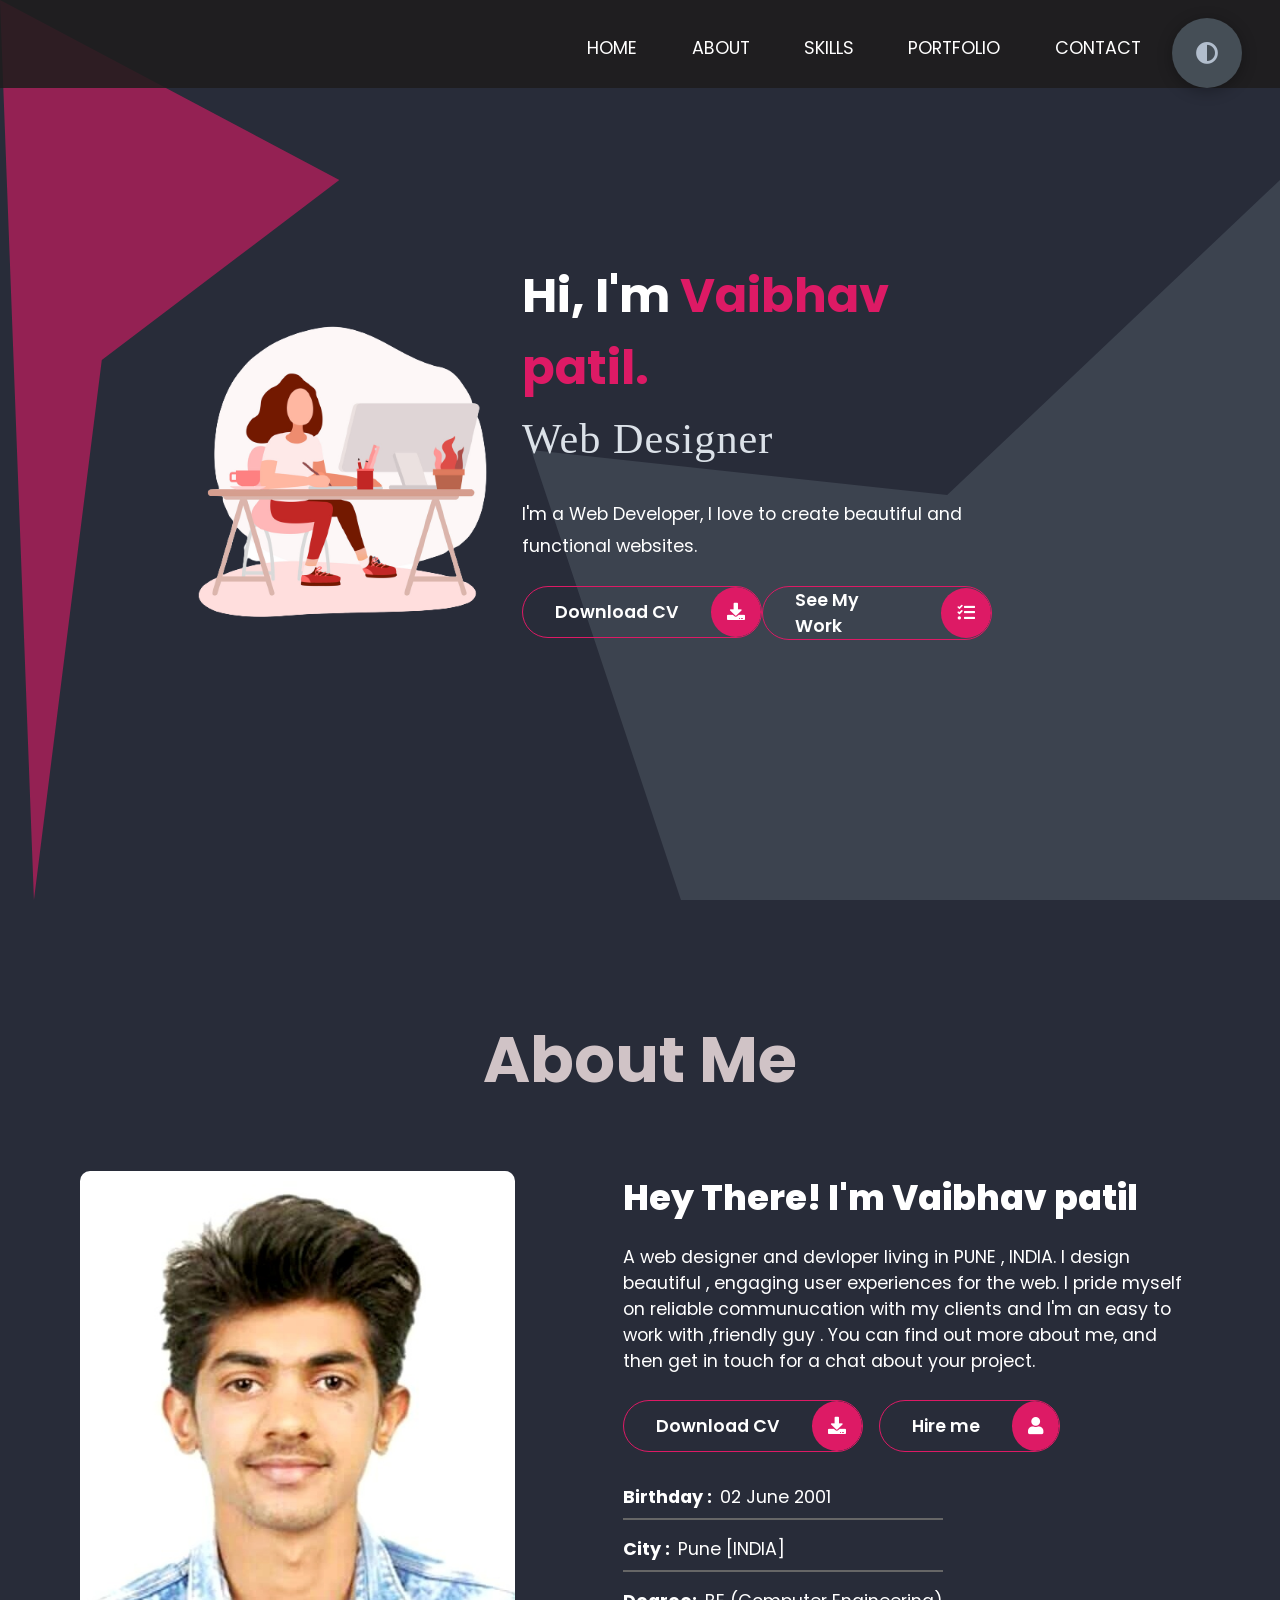
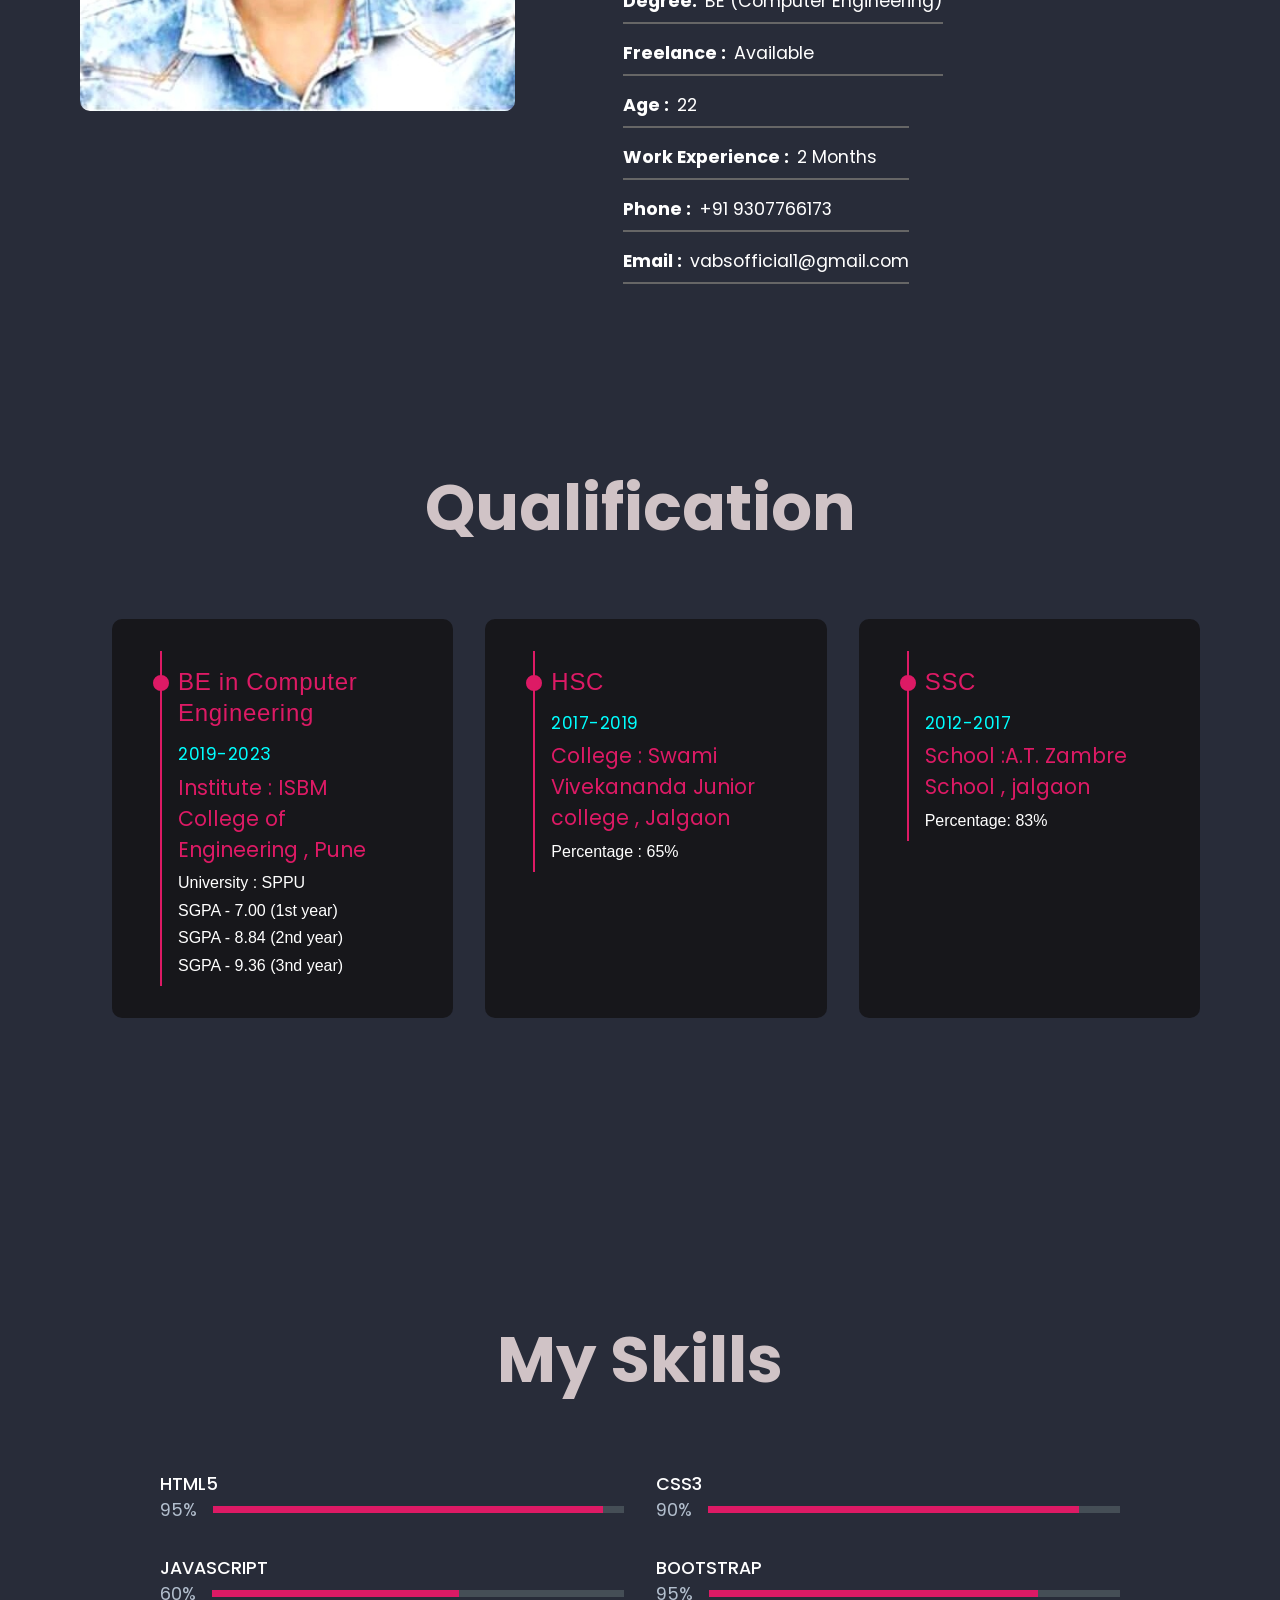
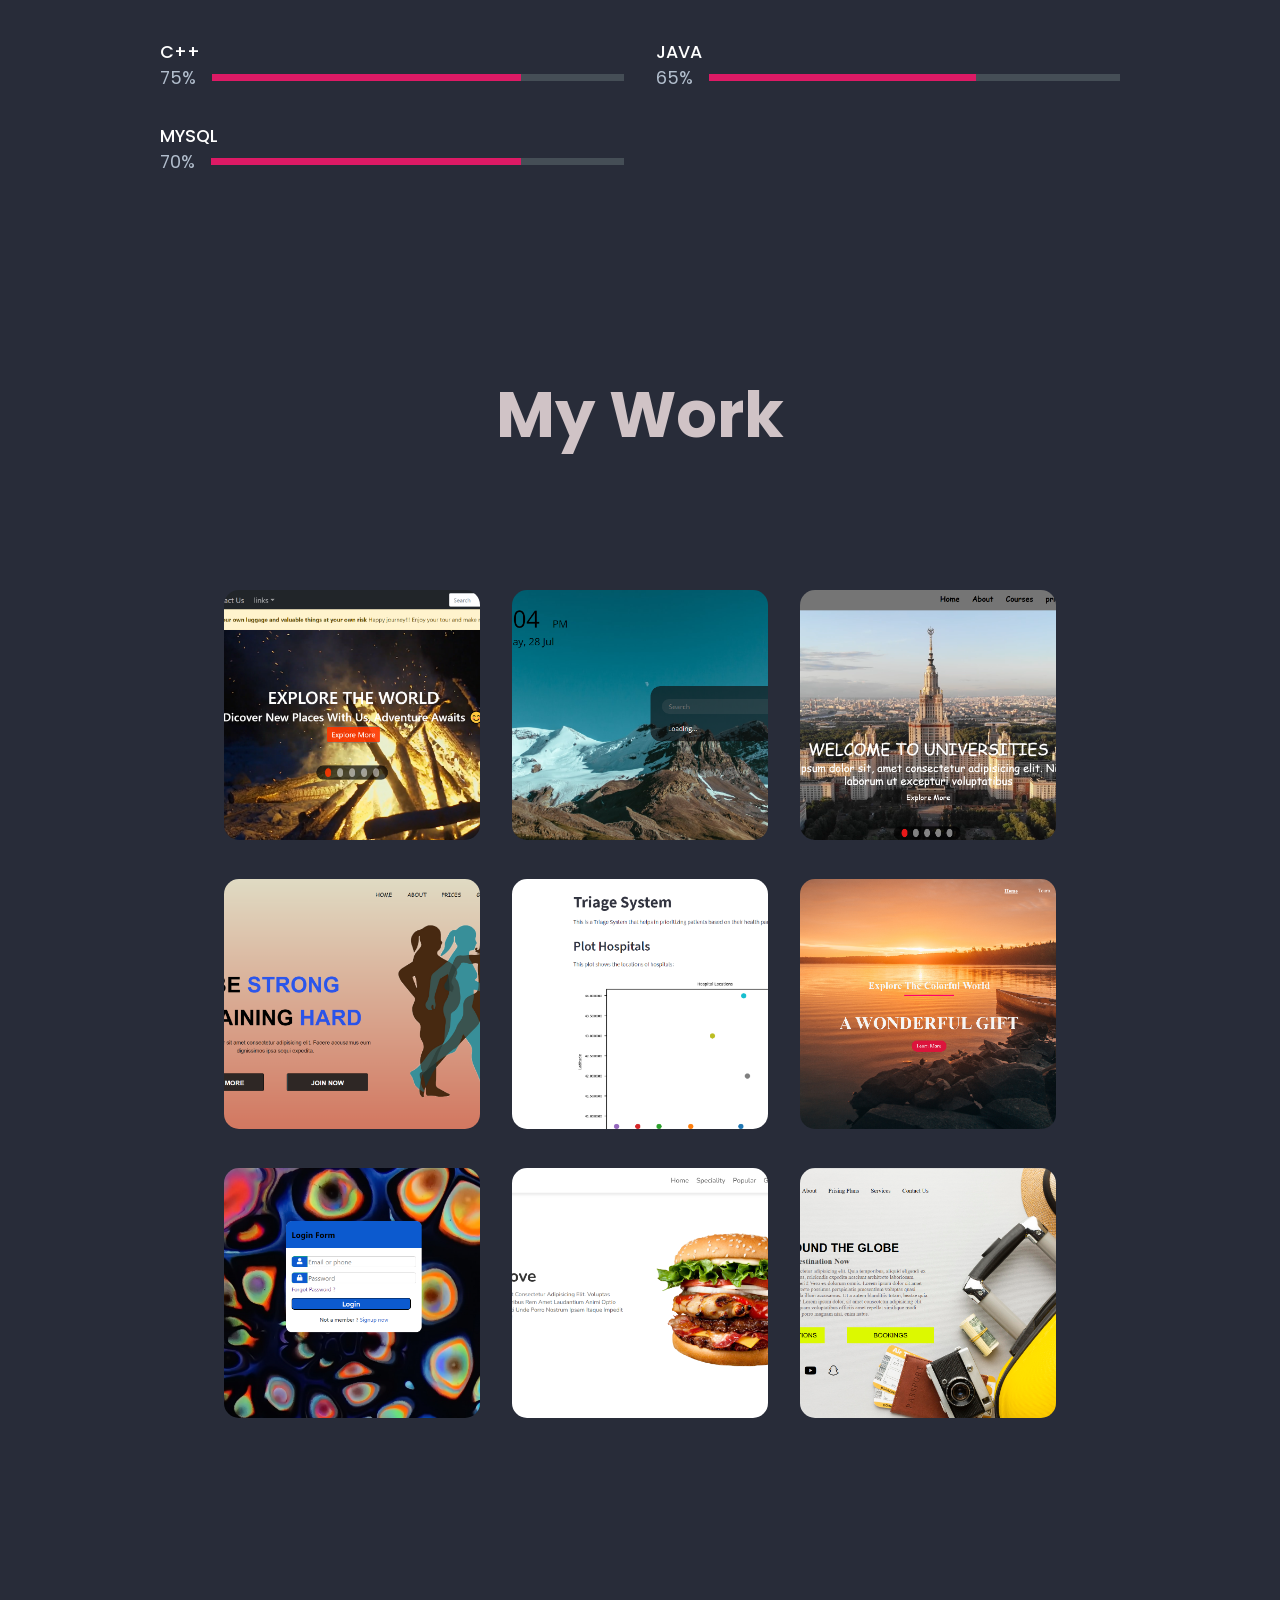
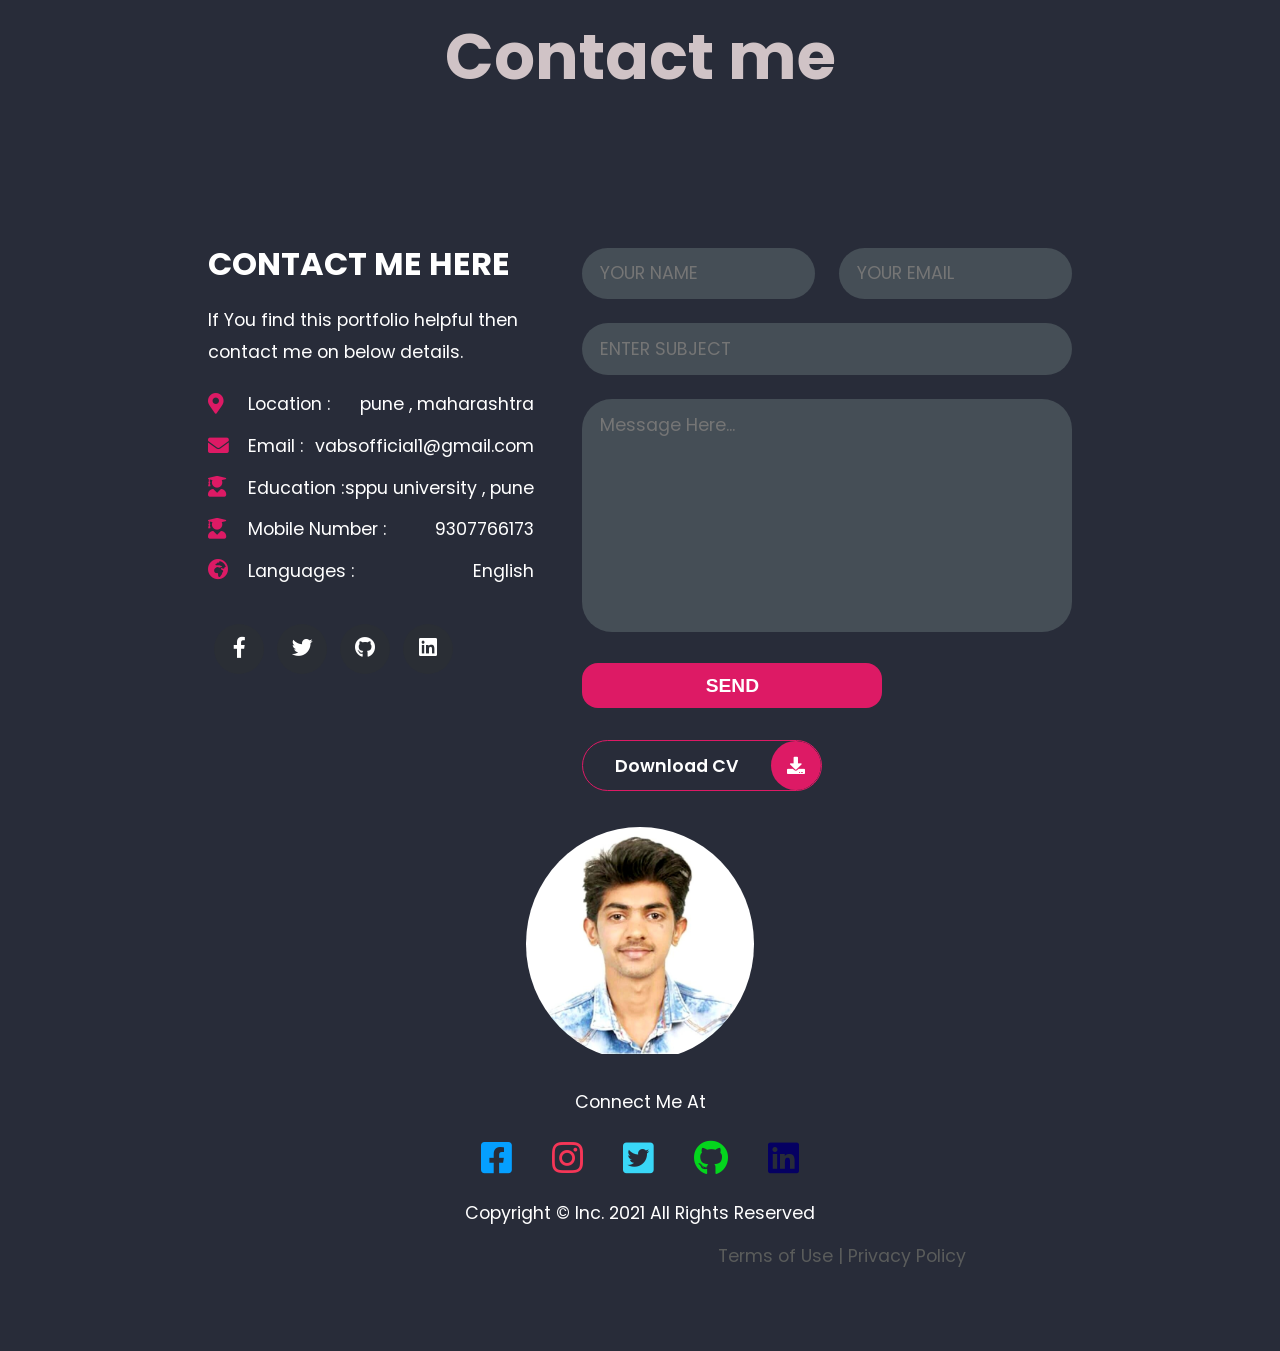
<file: index.html>
<!DOCTYPE html>
<html lang="en">
<head>
    <meta charset="UTF-8">
    <meta http-equiv="X-UA-Compatible" content="IE=edge">
    <meta name="viewport" content="width=device-width, initial-scale=1.0">
    <title>Vaibhav's portfolio</title>
    <link rel="stylesheet" href="style.css">
    <link rel="stylesheet" href="mobile.css">
    <link rel="preconnect" href="https://fonts.googleapis.com">
    <link rel="preconnect" href="https://fonts.gstatic.com" crossorigin>
    <link rel="stylesheet" href="https://cdnjs.cloudflare.com/ajax/libs/font-awesome/5.15.4/css/all.min.css" integrity="sha512-1ycn6IcaQQ40/MKBW2W4Rhis/DbILU74C1vSrLJxCq57o941Ym01SwNsOMqvEBFlcgUa6xLiPY/NS5R+E6ztJQ==" crossorigin="anonymous" referrerpolicy="no-referrer" />
    <link href="https://fonts.googleapis.com/css2?family=Poppins:wght@400;500;600;700;800&display=swap" rel="stylesheet">
</head>


<body class="main-content">
    <div class="scroll">
        <i class="fas fa-angle-up"></i>
      </div>
   
      
      <nav class="navbar navbar-expand-lg navbar-light">
          
          <div class="collapse navbar-collapse" id="navbarNav">
              <div class="mr-auto"></div>
              <ul class="navbar-nav">
                 
                
                  <li class="nav-item active">
                      <a class="nav-link" href="index.html">Home <span class="sr-only">(current)</span></a>
                </li>
                <li class="nav-item">
                    <a class="nav-link" href="#about">about</a>
                </li>
                <li class="nav-item">
                    <a class="nav-link" href="#skill">Skills</a>
                </li>
                <li class="nav-item">
                    <a class="nav-link" href="#portfolio">portfolio</a>
                </li>
                <li class="nav-item">
                    <a class="nav-link" href="#contact">contact </a>

                </li>
                <div class="theme-btn">
                  <i class="fas fa-adjust"></i>
              </div>

            </ul>
            
        </div>
        
    </nav>
    <header class="container header active" id="home">
        <div class="header-content">
            <div class="left-header">
                <div class="shape"></div>
                <div class="image">
                    <img src="./Header img/fourth.png" alt="">
                </div>
            </div>
            <div class="right-header">
                <div class="shape"></div>

                <h1 class="name">
                    Hi, I'm <span>Vaibhav patil.</span>
                </h1>
                <div class="animated-text">
                    <h3>Web Designer</h3>
                    <h3>Web Developer</h3>
                  </div>
                <p>
                    I'm a Web Developer, I love to create beautiful and functional websites.
                    
                </p>
                <div class="flex">
                <div style="width: 240px;" class="btn-con">
                    <a href="./CV/Vaibhav Patil1.pdf" class="main-btn">
                        <span class="btn-text">Download CV</span>
                        <span class="btn-icon"><i class="fas fa-download"></i></span>
                    </a>
                    
                </div>
                <div  class="btn-con" id="second-btn">
                    <a href="#portfolio" class="main-btn" id="second-btn">
                        <span class="btn-text">See My Work</span>
                        <span class="btn-icon"><i class="fas fa-tasks"></i></span>
                    </a>
                </div>
            </div>
            </div>
        </div>
    </header>

    <!-- **********************************************************--{ About section }--***************************************************-->

    <section class="about" id="about">
        <div class="title reveal">
          <h2 class="heading">About Me</h2>

        </div>
        <div class="content">
          <div class="column left reveal">
            <div class="img-card reveal">
              <img src="./img/Vaibhav1.jpeg" alt="">
            </div>
          </div>
          <div class="column right ">
            <div class="reveal">
              <h2 class="content-title">Hey There! I<b>'</b>m Vaibhav patil</h2>
              <p class="paragraph-text reveal"> A web designer and devloper living in PUNE , INDIA. I design beautiful ,
                engaging user experiences for the web. I
                pride myself on reliable communucation
                with my clients and I'm an easy to work with ,friendly guy .
                You can find out more about me, and then get in touch for a chat about your project.
              </p>
              <br>
              <div class="btn-con">
                <a href="./CV/Vaibhav Patil1.pdf" class="main-btn">
                    <span class="btn-text">Download CV</span>
                    <span class="btn-icon"><i class="fas fa-download"></i></span>
                    <a href="#contact" style="margin-left: 1rem;" class="main-btn">
                        <span class="btn-text">Hire me</span>
                    <span class="btn-icon"><i class="fas fa-user"></i></span>

    
                    </a>
                </a>
            </div>
           
            </div>
            <div class="reveal  about-info">
              <div class="about-info-left">
                <div style="display: flex;">
                  <h4>Birthday : </h4>
                  <p>02 June 2001</p>
                </div>
                <div style="display: flex;">
                  <h4>City : </h4>
                  <p>Pune [INDIA]</p>
                </div>
                <div style="display: flex;">
                  <h4>Degree: </h4>
                  <p>BE (Computer Engineering)</p>
                </div>
                <div style="display: flex;">
                  <h4>Freelance : </h4>
                  <p>Available</p>
                </div>
              </div>
              <div class="about-info-right">
                <div style="display: flex;">
                  <h4>Age : </h4>
                  <p>22</p>
                </div>
                <div style="display: flex;">
                  <h4>Work Experience : </h4>
                  <p>2 Months</p>
                </div>
                <div style="display: flex;">
                  <h4>Phone : </h4>
                  <p>+91 9307766173</p>
                </div>
                <div style="display: flex;">
                  <h4>Email : </h4>
                  <p>vabsofficial1@gmail.com</p>
                </div>
    
              </div>
            </div>
          </div>
    
        </div>
        </section>


    <!-- **************************************************--{ Qualification section }--***************************************************-->


        <section class="qualification" id="qualification">
           
            <div class="title reveal">
              <h2 class="heading"><span>Qualification</span></h2>
            </div>
            <div style="display: flex;" class="flex">
            <div  class="quali">
              <div class="item ">
                <h1>BE in Computer Engineering </h1>
                <h3 class="year">2019-2023</h3>
                <h3>Institute : ISBM College of Engineering , Pune </h3>
                <p> University : SPPU</p>
                <p> SGPA - 7.00 (1st year)</p>
                <p> SGPA - 8.84 (2nd year)</p>
                <p> SGPA - 9.36 (3nd year)</p>

              </div>
            </div>
            <div class="quali">
                <div class="item ">
                  <h1>HSC</h1>
                  <h3 class="year">2017-2019</h3>
                  <h3>College : Swami Vivekananda Junior college , Jalgaon </h3>
                  <p> Percentage : 65%</p>
                  
                </div>
              </div>
              <div class="quali">
                <div class="item ">
                  <h1>SSC</h1>
                  <h3 class="year">2012-2017</h3>
                  <h3>School :A.T. Zambre School , jalgaon </h3>
                  <p> Percentage: 83%</p>
                </div>
              </div>
            </div>
          </section>


          


    <!-- *******************************************************--{ Skills section }--***************************************************-->


          <div class="about" id="skill"  >
            <div class="about1">
            <h4 class="heading">My Skills</h4>
            <div class="skill">
                <div class="skill-bar">
                    <p class="prog-title">html5</p>
                    <div class="progress-con">
                        <p class="prog-text">95%</p>
                        <div class="progress">
                            <span class="html"></span>
                        </div>
                    </div>
                </div>
                <div class="skill-bar">
                    <p class="prog-title">css3</p>
                    <div class="progress-con">
                        <p class="prog-text">90%</p>
                        <div class="progress">
                            <span class="css"></span>
                        </div>
                    </div>
                </div>
                <div class="skill-bar">
                    <p class="prog-title">javascript</p>
                    <div class="progress-con">
                        <p class="prog-text">60%</p>
                        <div class="progress">
                            <span class="js"></span>
                        </div>
                    </div>
                </div>
                <div class="skill-bar">
                    <p class="prog-title">Bootstrap</p>
                    <div class="progress-con">
                        <p class="prog-text">95%</p>
                        <div class="progress">
                            <span class="boot"></span>
                        </div>
                    </div>
                </div>
                <div class="skill-bar">
                    <p class="prog-title">C++</p>
                    <div class="progress-con">
                        <p class="prog-text">75%</p>
                        <div class="progress">
                            <span class="c"></span>
                        </div>
                    </div>
                </div>
                <div class="skill-bar">
                    <p class="prog-title">Java</p>
                    <div class="progress-con">
                        <p class="prog-text">65%</p>
                        <div class="progress">
                            <span class="java"></span>
                        </div>
                    </div>
                </div>
                <div class="skill-bar">
                    <p class="prog-title">MYSQL</p>
                    <div class="progress-con">
                        <p class="prog-text">70%</p>
                        <div class="progress">
                            <span class="c"></span>
                        </div>
                    </div>
                </div>
            </div>
        </div>

    <!-- *******************************************************--{ Work section }--***************************************************-->


    <section class="container" id="portfolio">
      <div class="heading">
            <h4  class="heading">My Work </h4>
      </div>
     
      <div class="portfolio">
          <div class="portfolio-item">
              <div class="image">
                  <img src="./img/Travellers - .png" alt="">
              </div>
              <div class="hover-items">
                  <h3>TRAVEL SITE</h3>
                  <p>This is bootstrap based travel site</p>
                  <div class="icons">
                      <a href="#" class="icon">
                          <i class="fab fa-github"></i>
                      </a>
                      <a href="./My work/Travigo/index.html" class="icon">
                        <i class="fas fa-link"></i>
                    </a>
                  
                  </div>
              </div>
          </div>
          <div class="portfolio-item">
            <div class="image">
                <img src="./img/Weather.png" alt="">
            </div>
            <div class="hover-items">
                <h3>WEATHER WEB-APP</h3>
                <p>We used openweather API for this web-app </p>
                <div class="icons">
                    <a href="#" class="icon">
                        <i class="fab fa-github"></i>
                    </a>
                    <a href="./My work/Weather API WEBAPP/index.html" class="icon">
                      <i class="fas fa-link"></i>
                  </a>
                
                </div>
            </div>
        </div>
        <div class="portfolio-item">
          <div class="image">
              <img src="./img/Abrox.png" alt="">
          </div>
          <div class="hover-items">
              <h3>UNIVERSITY SITE</h3>
              <p>We used html ,css & javascript in this website</p>
              <div class="icons">
                  <a href="" class="icon">
                      <i class="fab fa-github"></i>
                  </a>
                  <a href="./My work/Abroad site/index.html" class="icon">
                    <i class="fas fa-link"></i>
                </a>
              
              </div>
          </div>
      </div>
          <div class="portfolio-item">
              <div class="image">
                  <img src="./img/Fitness Club.png" alt="">
              </div>
              <div class="hover-items">
                  <h3>FITNESS CLUB</h3>
                  <p>This is html, css & javascript based website</p>
                  <div class="icons">
                      <a href="#" class="icon">
                          <i class="fab fa-github"></i>
                      </a>
                      <a href="./My work/Gym website/index.html" class="icon">
                        <i class="fas fa-link"></i>
                    </a>
                    
                  </div>
              </div>
          </div>
          <div class="portfolio-item">
            <div class="image">
                <img src="./img/streamlit.png" alt="">
            </div>
            <div class="hover-items">
                <h3>Smart Triage System</h3>
                <p>Triage system for patient assignment after disaster</p>
                <div class="icons">
                    <a href="#" class="icon">
                        <i class="fab fa-github"></i>
                    </a>
                    <a href="https://triage-system-for-patient-management.onrender.com/" class="icon">
                      <i class="fas fa-link"></i>
                  </a>
                   
                </div>
            </div>
        </div>
         
          <div class="portfolio-item">
              <div class="image">
                  <img src="./img/Advanture.png" alt="">
              </div>
              <div class="hover-items">
                  <h3>ADVANTARUS TRIP SITE</h3>
                  <p>This is a simple landing page</p>
                  <div class="icons">
                      <a href="#" class="icon">
                          <i class="fab fa-github"></i>
                      </a>
                      <a href="./My work/Advanture trips/index.html" class="icon">
                        <i class="fas fa-link"></i>
                    </a>
                    
                  </div>
              </div>
          </div>
          <div class="portfolio-item">
            <div class="image">
                <img src="./img/login.png" alt="">
            </div>
            <div class="hover-items">
                <h3>LOGIN FORM</h3>
                <p>This is simple login form</p>
                <div class="icons">
                    <a href="#" class="icon">
                        <i class="fab fa-github"></i>
                    </a>
                    <a href="./My work/Form no 3/index.html" class="icon">
                      <i class="fas fa-link"></i>
                  </a>
                   
                </div>
            </div>
        </div>
        <div class="portfolio-item">
            <div class="image">
                <img src="./img/food.png" alt="">
            </div>
            <div class="hover-items">
                <h3>Foodie</h3>
                <p>This is food website </p>
                <div class="icons">
                    <a href="#" class="icon">
                        <i class="fab fa-github"></i>
                    </a>
                    <a href="./My work/FOODS web/index.html" class="icon">
                      <i class="fas fa-link"></i>
                  </a>
                   
                </div>
            </div>
        </div>
        <div class="portfolio-item">
            <div class="image">
                <img src="./img/travel.png" alt="">
            </div>
            <div class="hover-items">
                <h3>Landing page</h3>
                <p>This is simple landing page</p>
                <div class="icons">
                    <a href="#" class="icon">
                        <i class="fab fa-github"></i>
                    </a>
                    <a href="./My work/Header7/index.html" class="icon">
                      <i class="fas fa-link"></i>
                  </a>
                   
                </div>
            </div>
        </div>
          
       
      </div>
  </section>

   



    <!-- *******************************************************--{ Contact section }--***************************************************-->

 
  <section class="container contact" id="contact">
    <div class="contact-container">
      <h4  class="heading">Contact me </h4>

        <div class="contact">
            <div class="left-contact">
                <h4>Contact me here</h4>
                <p>
                    If You find this portfolio helpful then contact me on below details.
                </p>
                <div class="contact-info">
                    <div class="contact-item">
                        <div class="icon">
                            <i class="fas fa-map-marker-alt"></i>
                            <span>Location :</span>
                        </div>
                        <p>
                            pune , maharashtra
                        </p>
                    </div>
                    <div class="contact-item">
                        <div class="icon">
                            <i class="fas fa-envelope"></i>
                            <span>Email :</span>
                        </div>
                        <p>
                            <span> vabsofficial1@gmail.com</span>
                        </p>
                    </div>
                    <div class="contact-item">
                        <div class="icon">
                            <i class="fas fa-user-graduate"></i>
                            <span>Education :</span>
                        </div>
                        <p>
                            <span>sppu university , pune </span>
                        </p>
                    </div>
                    <div class="contact-item">
                        <div class="icon">
                            <i class="fas fa-user-graduate"></i>
                            <span>Mobile Number :</span>
                        </div>
                        <p>
                            <span> 9307766173</span>
                        </p>
                    </div>
                    <div class="contact-item">
                        <div class="icon">
                            <i class="fas fa-globe-africa"></i>
                            <span>Languages :</span>
                        </div>
                        <p>
                            <span>English</span>
                        </p>
                    </div>
                </div>
                <div class="contact-icons">
                    <div class="contact-icon">
                        <a href="https://m.facebook.com/?_rdr" target="_blank">
                            <i class="fab fa-facebook-f"></i>
                        </a>
                        <a href="https://twitter.com/Vaibhav71578622?s=08" target="_blank">
                            <i class="fab fa-twitter"></i>
                        </a>
                        <a href="https://github.com/vaibhavpatil2112" target="_blank">
                            <i class="fab fa-github"></i>
                        </a>
                        <a href="https://www.linkedin.com/in/vaibhav-patil-" target="_blank">
                            <i class="fab fa-linkedin"></i>
                        </a>
                    </div>
                </div>
            </div>
            <div class="right-contact">
                <form action="" class="contact-form">
                    <div class="input-control i-c-2">
                        <input type="text" required placeholder="YOUR NAME">
                        <input type="email" required placeholder="YOUR EMAIL">
                    </div>
                    <div class="input-control">
                        <input type="text" required placeholder="ENTER SUBJECT">
                    </div>
                    <div class="input-control">
                        <textarea name="" id="" cols="15" rows="8" placeholder="Message Here..."></textarea>
                    </div>
                      <button class="sub">SEND</button>
                    <div class="submit-btn">
                        <a href="./CV/Vaibhav Patil1.pdf" class="main-btn">
                            <span class="btn-text">Download CV</span>
                            <span class="btn-icon"><i class="fas fa-download"></i></span>
                        </a>
                    </div>
                </form>
            </div>
        </div>


        <footer class="footer">
          <div class="footer-image">
            <img src="./img/Vaibhav1.jpeg" alt="">
          </div>
          <div class="quick-links">
            <p class="devby">Connect Me At</p>
            <a href="https://m.facebook.com/?_rdr"><i class="fab fa-facebook-square"
                style="color: #059fff"></i></a>
            <a href="https://instagram.com/vaibhavpatil_2112?igshid=8igddvkkgarg"><i class="fab fa-instagram"
                style="color: #f53657"></i></a>
            <a href="https://twitter.com/Vaibhav71578622?s=08"><i class="fab fa-twitter-square" style="color:#39d7f7"></i></a>
            <a href="https://github.com/vaibhavpatil2112"><i class="fab fa-github" style="color:#04d51d"></i></a>
            <a href="https://www.linkedin.com/in/vaibhav-patil-"><i class="fab fa-linkedin" style="color:rgb(5, 0, 98)"></i></a>

          </div>
          <div class="policy">
            <p>Copyright © Inc. 2021 All Rights Reserved </p>
          </div>
          <p class="terms">Terms of Use <span>| Privacy Policy</span></p>
        </footer>



    
    
    <script src="app.js"></script>
</body>
</html>
</file>
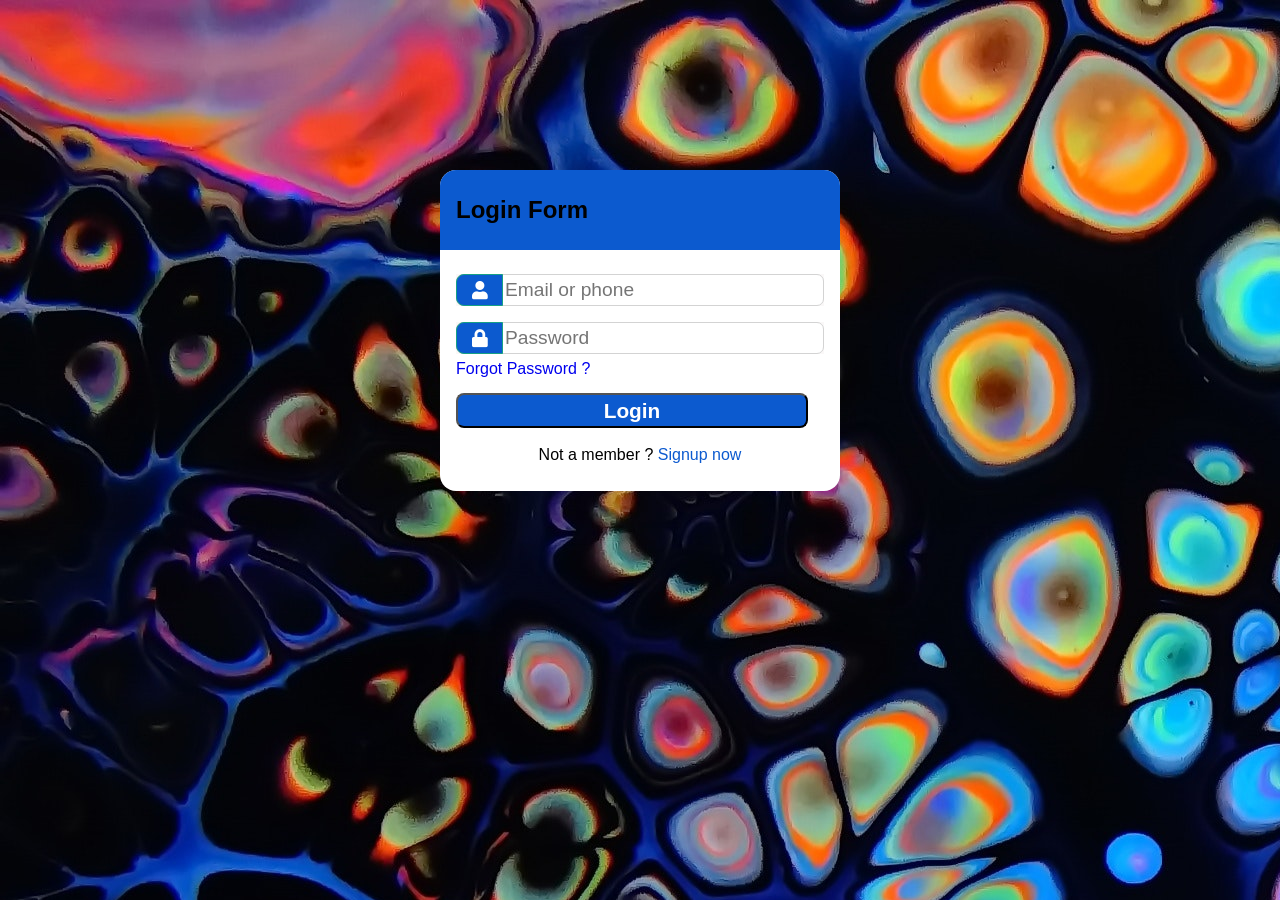
<file: My work/Form no 3/index.html>
<!DOCTYPE html>
<html lang="en">
  <head>
    <meta charset="UTF-8" />
    <meta http-equiv="X-UA-Compatible" content="IE=edge" />
    <meta name="viewport" content="width=device-width, initial-scale=1.0" />
    <link
      />
    <link rel="stylesheet" href="https://pro.fontawesome.com/releases/v5.10.0/css/all.css"
    integrity="sha384-AYmEC3Yw5cVb3ZcuHtOA93w35dYTsvhLPVnYs9eStHfGJvOvKxVfELGroGkvsg+p" crossorigin="anonymous"/>
    <link rel="stylesheet" href="style.css">

    <title>Document</title>
  </head>
  <body>
    <div class="container">
      <div class="wrapper">
        <div class="title"><span>Login Form</span></div>
        <form action="#">
          <div class="row">
            <i class="fas fa-user"></i>
            <input type="text" placeholder="Email or phone" required />
          </div>
          <div class="row">
              <i class="fas fa-lock"></i>
              <input type="password" placeholder="Password" required />
            </div>
            <div class="pass"><a href="#">Forgot Password ?</a></div>
            <div class="btn">
              <input type="submit" value="Login">
            </div>
            <div class="sign"> Not a member ? <a href="#">Signup now</a></div>
  
        </form>
      </div>
    </div>
  </body>       
</html>
</file>
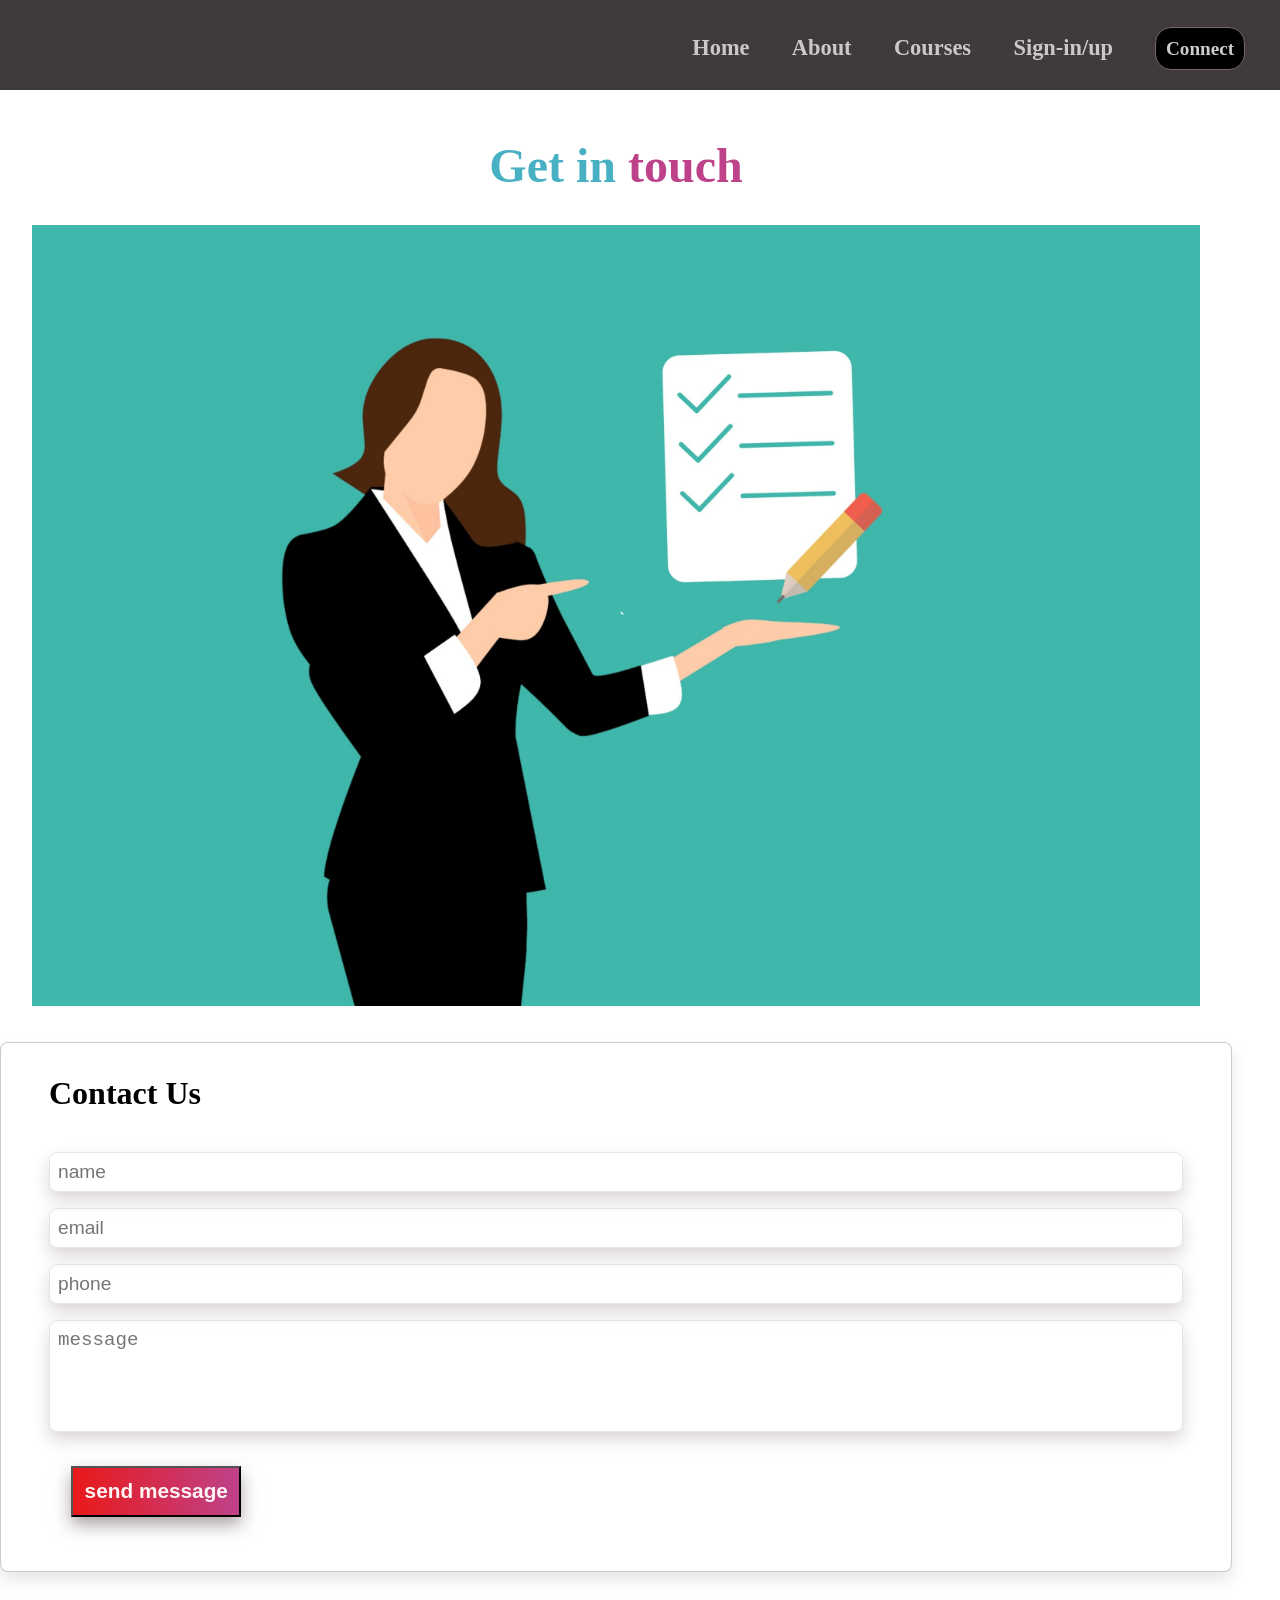
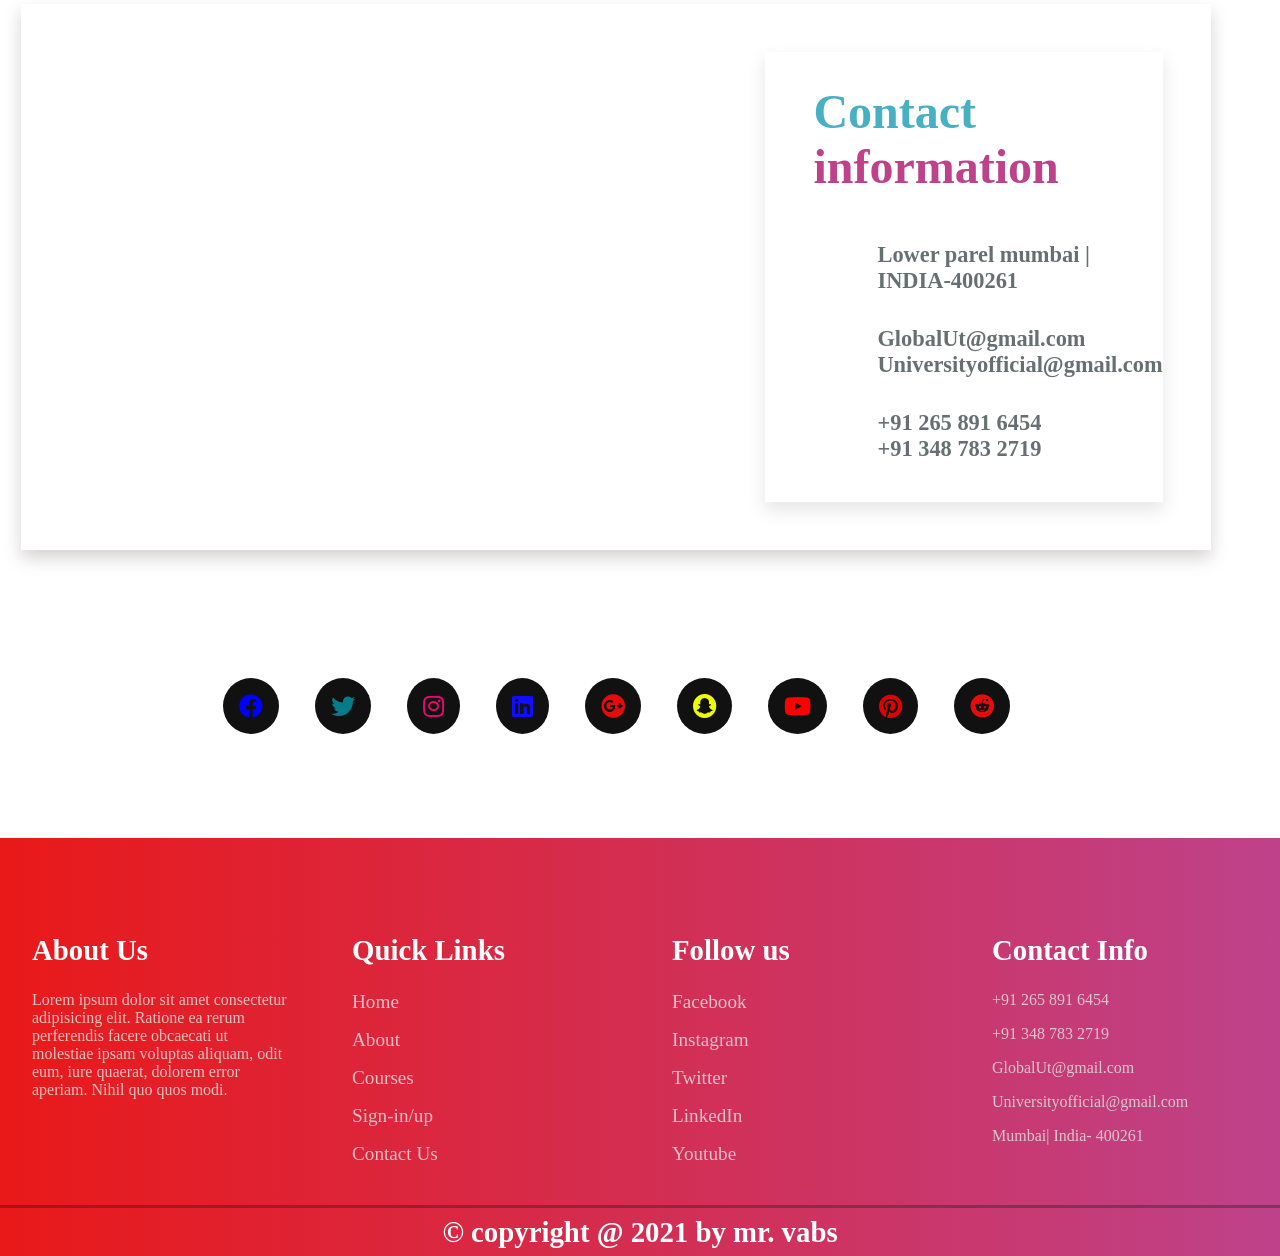
<file: My work/Abroad site/Contact.html>
<!DOCTYPE html>
<html lang="en">

<head>
    <meta charset="UTF-8">
    <meta http-equiv="X-UA-Compatible" content="IE=edge">
    <meta name="viewport" content="width=device-width, initial-scale=1.0">
    <title>Abrox/Contact Us</title>
    <link rel="stylesheet" href="style.css" />
    <link rel="stylesheet" href="mobile.css" />

    <link rel="preconnect" href="https://fonts.googleapis.com" />
    <link rel="preconnect" href="https://fonts.gstatic.com" crossorigin />
    <link href="https://fonts.googleapis.com/css2?family=Poppins:ital,wght@0,300;1,300&display=swap" rel="stylesheet" />
    <link rel="stylesheet" href="https://pro.fontawesome.com/releases/v5.10.0/css/all.css" integrity="sha384-AYmEC3Yw5cVb3ZcuHtOA93w35dYTsvhLPVnYs9eStHfGJvOvKxVfELGroGkvsg+p" crossorigin="anonymous" />
</head>

<body>
    <section>
        <!-- <header> -->
        <nav class="svgc">
            <div class="im">

                <img class="im" src="./logo.svg" alt="" />


            </div>
            <div class="head">
                <a href="index.html">Home</a>
                <a href="about.html">About</a>
                <a href="#">Courses</a>
                <!-- <a href="index.html">price</a> -->
                <a href="Login.html">Sign-in/up</a>
                <a class="btn" href="Contact.html">Connect</a>


            </div>

            <!-- <label for="menu-bar" class="fas fa-bars"></label>
            <input type="checkbox" id="menu-bar" /> -->

        </nav>

        <!-- </header> -->
    </section>


    <!----------------------------------------------\-\-\- Contact Section -/-/-/ --------------------------------->

    <section class="contact">
        <div class="image-ct">
            <h1>Get in <span>touch</span> </h1>

            <img src="./img/contact.jpg" alt="">
        </div>
        <form action="#">
            <h1>Contact Us</h1>
            <div class="input-ct">
                <input type="text" placeholder="name" required>
                <!-- <label>Name</label> -->
            </div>
            <div class="input-ct">
                <input type="email" placeholder="email" required>
                <!-- <label for="email">email</label> -->
            </div>
            <div class="input-ct">
                <input type="number" placeholder="phone" required>
                <!-- <label for="phone">phone</label> -->
            </div>
            <div class="input-ct">
                <textarea name="" id="" cols="30" rows="10" placeholder="message"></textarea>
                <!-- <label>message</label> -->
            </div>
            <input type="submit" class="btn2" value="send message">

        </form>
        <div class="maps">
            <div class="map">
                <iframe src="https://www.google.com/maps/embed?pb=!1m18!
        1m12!1m3!1d54929.94957341725!2d72.83917077819116!3d18
        .99331830475414!2m3!1f0!2f0!3f0!3m2!1i1024!2i768!4f13
        .1!3m3!1m2!1s0x3be7cefaff143987%3A0x11a57272db3e78d0!
        2sParel%2C%20Mumbai%2C%20Maharashtra!5e0!3m2!1sen!2sin
        !4v1644861437107!5m2!1sen!2sin" width="600" height="450" style="border:0;" allowfullscreen="" loading="lazy"></iframe>
            </div>


            <div class="con">
                <h1>Contact <span>information</span></h1>
                <p class="p">Lower parel mumbai | INDIA-400261</p>
                <div class="mail">
                    <p>
                        GlobalUt@gmail.com
                    </p>
                    <p>

                        Universityofficial@gmail.com
                    </p>

                </div>
                <div class="phone">
                    <p>+91 265 891 6454</p>
                    <p>+91 348 783 2719</p>
                </div>
            </div>
        </div>
        </div>
        <div class="sci">
            <a href="" style="color: blue;"><i class="fab fa-facebook"></i></a>
            <a href="" style="color: rgba(8, 136, 153, 0.897);"><i class="fab fa-twitter"></i></a>
            <a href="" style="color: rgba(248, 10, 121, 0.918);"><i class="fab fa-instagram"></i></a>
            <a href="" style="color: rgb(17, 13, 255);"><i class="fab fa-linkedin"></i></a>

            <a href="" style="color: rgb(231, 12, 12);"><i class="fab fa-google-plus"></i></a>
            <a href="" style="color: rgb(238, 255, 0);"><i class="fab fa-snapchat"></i></a>
            <a href="" style="color: rgb(255, 0, 0);"><i class="fab fa-youtube"></i></a>
            <a href="" style="color: rgba(255, 0, 0, 0.87);"><i class="fab fa-pinterest"></i></a>
            <a href="" style="color: rgb(231, 12, 12);"><i class="fab fa-reddit"></i></a>
        </div>
       
    </section>

    <!-- Footer
    ...............
  ................ -->

    <footer>
        <div class="foot">
            <div class="link1">
                <div class="link">
                    <h3>About Us</h3>
                    <p>
                        Lorem ipsum dolor sit amet consectetur adipisicing elit. Ratione ea rerum perferendis facere obcaecati ut molestiae ipsam voluptas aliquam, odit eum, iure quaerat, dolorem error aperiam. Nihil quo quos modi.
                    </p>
                </div>
                <div class="link">
                    <h3>Quick Links</h3>
                    <a href="index.html">Home</a>
                    <a href="about.html">About</a>
                    <a href="index.html">Courses</a>
                    <a href="Login.html">Sign-in/up</a>
                    <a href="Contact.html">Contact Us</a>

                </div>
                <div class="link">
                    <h3>Follow us</h3>
                    <a href="">Facebook</a>
                    <a href="">Instagram</a>
                    <a href="">Twitter</a>
                    <a href="">LinkedIn</a>
                    <a href="">Youtube</a>


                </div>
                <div class="link">
                    <h3>Contact Info</h3>

                    <div class="info">
                        <!-- <i class="fas fa-phone"></i> -->

                        <p>+91 265 891 6454</p>
                        <p>+91 348 783 2719</p>
                    </div>
                    <div class="info">
                        <!-- <i class="fas fa-envelope"></i> -->

                        <p>GlobalUt@gmail.com</p>
                        <p>Universityofficial@gmail.com</p>
                    </div>
                    <div class="info">
                        <!-- <i class="fas fa-map-marker-alt"></i> -->

                        <p>Mumbai| India- 400261</p>
                    </div>
                </div>

            </div>
            <h1 class="credit">&copy; copyright @ 2021 by mr. vabs</h1>
        </div>
        </div>
        </div>
    </footer>
</body>

</html>
</file>
<file: style.css>
* {
  margin: 0;
  padding: 0;
  box-sizing: border-box;
  list-style: none;
  scroll-behavior: smooth;
}

:root {
  --color-primary: #191d2bee;
  --color-secondary: #dd1a65;
  --color-white: #ffffff;
  --color-black: #000;
  --color-grey0: #f8f8f8;
  --color-grey-1: #dbe1e8;
  --color-grey-2: #b2becd;
  --color-grey-3: #6c7983;
  --color-grey-4: #454e56;
  --color-grey-5: #2a2e35;
  --color-grey-6: #12181b;
  --box-shadow-1: 0 3px 15px rgba(0, 0, 0, 0.3);
  --heading: #f3e3e3d3;
}

.light-mode {
  --color-primary: #ffffff;
  --color-secondary: #0045f4;
  --color-white: #454e56;
  --color-black: #000;
  --color-grey0: #f8f8f8;
  --color-grey-1: #6c7983;
  --color-grey-2: #6c7983;
  --color-grey-3: #6c7983;
  --color-grey-4: #454e56;
  --color-grey-5: #f8f8f8;
  --color-grey-6: #12181b;
}

body {
  background-color: var(--color-primary);
  font-family: "Poppins", sans-serif;
  font-size: 1.1rem;
  color: var(--color-white);
  transition: all 0.4s ease-in-out;
  scroll-behavior: smooth;

}

a {
  display: inline-block;
  text-decoration: none;
  color: inherit;
  font-family: inherit;
}
.heading {
  font-size: 4rem;
  display: flex;
  justify-content: center;
  margin: 4rem;
  color: var(--heading);
}

header {
  min-height: 100vh;
  color: var(--color-white);
  overflow: hidden;
  padding: 0 !important;
}

/* *********************************************************** --> scroll section <--********************************************************/
.scroll {
  z-index: 9999;
  position: fixed;
  color: var(--color-white);
  right: 15px;
  bottom: 15px;
  text-align: center;
  line-height: 45px;
  cursor: pointer;
  pointer-events: none;
  opacity: 0;
  transition: all 0.5s ease;
}

.scroll i {
  border-radius: 50%;
  font-size: 1.8rem;
  background: var(--color-secondary);
  padding: 0.6rem 1rem;
  transition: all 0.5s ease;
}

.scroll:hover i {
  box-shadow: 0 0.5rem 1rem rgb(214, 189, 189);
  /* bottom: 20px; */
  transform: scale(1.1);
}

.scroll.active {
  right: 20px;
  opacity: 1;
  pointer-events: auto;
}

section {
  min-height: 100vh;
  width: 100%;
  left: 0;
  top: 0;
  padding: 3rem 5rem;
}
/* ************************************************************ --> Light section <--********************************************************/


.theme-btn {
  top: 2%;
  right: 3%;
  width: 70px;
  height: 70px;
  border-radius: 50%;
  background-color: var(--color-grey-4);
  cursor: pointer;
  position: fixed;
  display: flex;
  justify-content: center;
  align-items: center;
  box-shadow: 0 3px 15px rgba(0, 0, 0, 0.3);
  transition: all 0.1s ease-in-out;
}
.theme-btn:active {
  transform: translateY(-3px);
}
.theme-btn i {
  font-size: 1.4rem;
  color: var(--color-grey-2);
  pointer-events: none;
}

/* *********************************************************** --> Navbar section <--********************************************************/

.navbar {
  padding: 0.5rem 1rem 0 35rem;
  background-color: rgba(31, 28, 28, 0.864);
  position: fixed;
  z-index: 2000;
  width: 100%;
}

.nav-item .nav-link {
  font: normal 500 15px/2px;
  text-transform: uppercase;
  padding: 1.7rem;
  color: var(--color-white);
}

.navbar-nav {
  display: flex;
}



.navbar-nav a:hover {
  color: var(--color-secondary);
  -webkit-background-clip: text;
  background-clip: text;
}


.animated-text {
  position: relative;
  height: 70px;
  overflow: hidden;
}

.animated-text h3 {
  color: var(--color-grey-1);
  font-size: 2.4em;
  font-weight: 100;
  font-family: "Fredoka One", cursive;
  line-height: 70px;
  letter-spacing: 1px;
}

.animated-text h3:nth-child(1) {
  animation: text-move 8s infinite;
}

@keyframes text-move {
  0% {
    margin-top: 0;
  }

  25% {
    margin-top: -70px;
  }
}

/* *********************************************************** --> Header section <--********************************************************/
.header-content {
  display: grid;
  grid-template-columns: repeat(2, 1fr);
  min-height: 100vh;
}
.header-content .left-header {
  display: flex;
  align-items: center;
  position: relative;
}
.header-content .left-header .shape {
  transition: all 0.4s ease-in-out;
  width: 65%;
  height: 100%;
  background-color: var(--color-secondary);
  position: absolute;
  left: 0;
  top: 0;
  z-index: -1;
  opacity: 0.6;
  clip-path: polygon(0 0, 100% 20%, 30% 40%, 10% 100%);
}
.header-content .right-header .shape {
  transition: all 0.4s ease-in-out;
  width: 65%;
  height: 100%;
  background-color: var(--color-grey-3);
  position: absolute;
  right: 0;
  top: 0;
  z-index: -1;
  opacity: 0.3;
  clip-path: polygon(10% 50%, 100% 300%, 100% 20%, 60% 55%);
}

.header-content .left-header .image img {
  width: 70%;
  height: 100%;
  object-fit: cover;
  transition: all 0.4s ease-in-out;
  margin: 10rem 3rem 5rem 10rem;
}

.header-content .right-header {
  display: flex;
  flex-direction: column;
  justify-content: center;
  padding-right: 18rem;
}
.header-content .right-header .name {
  font-size: 3rem;
}
.header-content .right-header .name span {
  color: var(--color-secondary);
}
.header-content .right-header p {
  margin: 1.5rem 0;
  line-height: 2rem;
}

/* ******************************************************** --> component section <--********************************************************/

.flex {
  display: flex;
}

.btn-con {
  display: flex;
  align-self: flex-start;
}
#first-btn{
  margin-right:.5rem ;
  width: 250px;
}
#second-btn{
  width: 230px;

}

.main-btn {
  border-radius: 30px;
  color: inherit;
  font-weight: 600;
  position: relative;
  border: 1px solid var(--color-secondary);
  display: flex;
  align-self: flex-start;
  align-items: center;
  overflow: hidden;
}
.main-btn .btn-text {
  padding: 0 2rem;
}
.main-btn .btn-icon {
  background-color: var(--color-secondary);
  display: flex;
  align-items: center;
  justify-content: center;
  border-radius: 50%;
  padding: 1rem;
}
.main-btn::before {
  content: "";
  position: absolute;
  top: 0;
  right: 0;
  transform: translateX(100%);
  transition: all 0.4s ease-out;
  z-index: -1;
}
.main-btn:hover {
  transition: all 0.4s ease-out;
}
.main-btn:hover::before {
  width: 100%;
  height: 100%;
  background-color: var(--color-secondary);
  transform: translateX(0);
  transition: all 0.4s ease-out;
}

/* ************************************************************ --> about section <--********************************************************/

.about .content {
  position: relative;
  width: 100%;
  color: var(--text-color);
  display: flex;
  justify-content: space-between;
}

.about .content .left {
  position: relative;
  width: auto;
}

.about .content .right {
  position: relative;
  width: 100%;
}

.about .content .about-info {
  margin-top: 2rem;
  display: flex;
  justify-content: space-between;
  flex-wrap: wrap;
}

.about .content .about-info h4 {
  padding-right: 0.5rem;
}

.about .content .about-info .about-info-left div,
.about .content .about-info .about-info-right div {
  margin-bottom: 1rem;
  padding-bottom: 0.5rem;
  border-bottom: 2px solid #666;
}

.about .content .left .img-card {
  position: relative;
  display: flex;
  justify-content: center;
  width: 80%;
  height: 60vh;
  overflow: hidden;
  border-radius: 10px;
}

.about .content .left .img-card img {
  object-fit: cover;
  border-radius: 10px;
}

.about .content .right .content-title {
  font-size: 2em;
  font-weight: 800;
  margin-bottom: 20px;
}

.about .content .right .paragraph-text {
  font-size: 1em;
}

/* **************************************************** --> Qualification section <--********************************************************/

.quali {
  background: #17171b;
  margin: 0 auto;
  padding-bottom: 7px;
  border-radius: 10px;
  width: 50%;
  position: relative;
  padding: 2rem 3rem;
  margin-left: 2rem;
}

.quali .item {
  background: #17171b;
  border-left: 2px solid var(--color-secondary);
  position: relative;
  padding: 0rem 0rem 0.5rem 1rem;
  padding-bottom: 0.4rem;
}

.quali .item::after {
  width: 12px;
  height: 12px;
  border-radius: 50px;
  display: block;
  top: 1.5rem;
  position: absolute;
  left: -9px;
  content: "";
  border: 2px solid var(--color-secondary);
  background: var(--color-secondary);
}

.quali .item h1 {
  color: var(--color-secondary);
  font-size: 1.5rem;
  font-weight: lighter;
  padding-bottom: 0.5rem;
  padding-top: 15px;
  background: #17171b;
  line-height: 1.3;
  letter-spacing: 0.03em;
  font-family: "Oswald", sans-serif;
}

.quali .item p {
  font-size: 16px;
  color: var(--text-color);
  background: #17171b;
  padding: 0.3rem 0rem;
  font-family: "Oswald", sans-serif;
}

.quali .item h3 {
  color: var(--color-secondary);
  font-weight: 400;
  padding: 0.3rem 0rem;
}
.quali a {
  color: var(--maincolor);
  transition: all 0.5s ease-out;
}
.quali a:hover {
  color: #fff;
}

.quali .item .year {
  font-size: 17px;
  color: aqua;
  padding-bottom: 0rem;
  background: #17171b;
  letter-spacing: 0.03em;
}

/* ********************************************************* --> Skills section <--********************************************************/

.about1 {
  margin: 1rem 10rem 1rem 10rem;
}
.about .skill {
  display: grid;
  grid-template-columns: repeat(2, 1fr);
  grid-gap: 2rem;
}
.about .skill .skill-bar {
  display: flex;
  flex-direction: column;
}
.about .skill .skill-bar .prog-title {
  text-transform: uppercase;
  font-weight: 500;
}
.about .skill .skill-bar .progress-con {
  display: flex;
  align-items: center;
}
.about .skill .skill-bar .progress-con .prog-text {
  color: var(--color-grey-2);
}
.about .skill .skill-bar .progress-con .progress {
  width: 100%;
  height: 0.45rem;
  background-color: var(--color-grey-4);
  margin-left: 1rem;
  position: relative;
}
.about .skill .skill-bar .progress-con .progress span {
  position: absolute;
  top: 0;
  left: 0;
  height: 100%;
  background-color: var(--color-secondary);
  transition: all 0.4s ease-in-out;
  width: 60%;
}
.about .skill .skill-bar .progress-con .progress .html {
  width: 95%;
}
.about .skill .skill-bar .progress-con .progress .css {
  width: 90%;
}
.about .skill .skill-bar .progress-con .progress .js {
  width: 60%;
}
.about .skill .skill-bar .progress-con .progress .boot {
  width: 80%;
}
.about .skill .skill-bar .progress-con .progress .c {
  width: 75%;
}
.about .skill .skill-bar .progress-con .progress .java {
  width: 65%;
}

/* ********************************************************* --> Work section <--********************************************************/



.portfolio {
  display: grid;
  grid-template-columns: repeat(3, 1fr);
  grid-gap: 2rem;
  margin-top: 3rem;
  margin: 0 9rem 1rem 9rem;
}
.portfolio .portfolio-item {
  position: relative;
  border-radius: 15px;
}
.portfolio .portfolio-item img {
  width: 100%;
  height: 250px;
  object-fit: cover;
  border-radius: 15px;
  background-position: center;
  background-repeat: no-repeat;
  background-size: cover;
}

.portfolio .portfolio-item .hover-items {
  width: 100%;
  height: 100%;
  background-color: var(--color-secondary);
  position: absolute;
  left: 0;
  top: 0;
  border-radius: 15px;
  display: flex;
  justify-content: center;
  align-items: center;
  flex-direction: column;
  opacity: 0;
  transform: scale(0);
  transition: all 0.4s ease-in-out;
}
.portfolio .portfolio-item .hover-items h3 {
  font-size: 1.5rem;
  color: var(--color-white);
  margin-bottom: 1.5rem;
}
.portfolio .portfolio-item .hover-items p {
  color: var(--color-grey-2);
  text-align: center;
  margin-bottom: 1rem;
}

.portfolio .portfolio-item .hover-items .icons {
  display: flex;
  justify-content: center;
  align-items: center;
}
.portfolio .portfolio-item .hover-items .icons .icon {
  background-color: var(--color-primary);
  border-radius: 50%;
  width: 50px;
  height: 50px;
  display: flex;
  align-items: center;
  justify-content: center;
  margin: 0 1rem;
  cursor: pointer;
  transition: all 0.4s ease-in-out;
}
.portfolio .portfolio-item .hover-items .icons .icon i {
  font-size: 1.5rem;
  color: var(--color-white);
  margin: 0 1rem;
}
.portfolio .portfolio-item .hover-items .icons .icon:hover {
  background-color: var(--color-white);
}
.portfolio .portfolio-item .hover-items .icons .icon:hover i {
  color: var(--color-primary);
}

.portfolio-item:hover .hover-items {
  opacity: 1;
  transform: scale(1);
}

/* ********************************************************* --> Contact section <--********************************************************/

.contact {
  display: flex;
  padding-top: 3.5rem;
}
.contact-container {
  margin: 0 8rem 1rem 8rem;
}
.contact .left-contact {
  flex: 2;
}
.contact .left-contact h4 {
  margin-top: 1rem;
  font-size: 2rem;
  text-transform: uppercase;
}
.contact .left-contact p {
  margin: 1rem 0;
  line-height: 2rem;
}
.contact .left-contact .contact-info .contact-item {
  display: flex;
  align-items: center;
  justify-content: space-between;
}
.contact .left-contact .contact-info .contact-item p {
  margin: 0.3rem 0 !important;
  padding: 0 !important;
}
.contact .left-contact .contact-info .contact-item .icon {
  display: grid;
  grid-template-columns: 40px 1fr;
}
.contact .left-contact .contact-info .contact-item .icon i {
  display: flex;
  align-items: center;
  font-size: 1.3rem;
  color: var(--color-secondary);
}
.contact .left-contact .contact-icon {
  display: flex;
  margin-top: 2rem;
}
.contact .left-contact .contact-icon a {
  display: flex;
  align-items: center;
  color: var(--color-white);
  background-color: var(--color-grey-5);
  cursor: pointer;
  justify-content: center;
  width: 50px;
  height: 50px;
  border-radius: 50%;
  margin: 0 0.4rem;
  transition: all 0.4s ease-in-out;
}
.contact .left-contact .contact-icon a:hover {
  background-color: var(--color-secondary);
}
.contact .left-contact .contact-icon a:hover i {
  color: var(--color-primary);
}
.contact .left-contact .contact-icon a i {
  display: flex;
  align-items: center;
  justify-content: center;
  font-size: 1.3rem;
}
.contact .right-contact {
  flex: 3;
  margin-left: 3rem;
}
.contact .right-contact .input-control {
  margin: 1.5rem 0;
}
.contact .right-contact .input-control input,
.contact .right-contact .input-control textarea {
  border-radius: 30px;
  font-weight: inherit;
  font-size: inherit;
  font-family: inherit;
  padding: 0.8rem 1.1rem;
  outline: none;
  border: none;
  background-color: var(--color-grey-4);
  width: 100%;
  color: white;
  resize: none;
}
.contact .right-contact .i-c-2 {
  display: flex;
}
.contact .right-contact .i-c-2 :last-child {
  margin-left: 1.5rem;
}
.contact .right-contact .submit-btn {
  display: flex;
  justify-content: flex-start;
}
.sub {
  padding: 0.7rem;
  background-color: var(--color-secondary);
  width: 300px;
  font-size: 1.2rem;
  margin: 0 2rem 2rem 0;
  border-radius: 1rem;
  color: var(--color-white);
  font-weight: bolder;
  cursor: pointer;
  border: none;
}
.sub:hover {
  background-color: #ff0062;
}

.footer {
  background: var(--bgcolor);
  color: #fff;
  padding: 2em;
}

.footer i {
  color: var(--maincolor);
}

.footer .policy {
  text-align: center;
}

.footer .policy :nth-child(2) {
  color: #5a5c5b;
  border-top: 1px solid #5a5c5b;
  margin-top: 1em;
  border-bottom: 1px solid #5a5c5b;
}

.terms {
  justify-content: right;
  color: #5a5c5b;
  margin: 1em 4em -1em 0em;
  text-align: right;
}

.footer .footer-image {
  width: 13em;
  border-radius: 50%;
  object-fit: cover;
  overflow: hidden;
  margin: 0 auto;
  margin-bottom: 1.6em;
}

.footer .footer-image img {
  width: 100%;
}

.footer .quick-links {
  margin: 0 auto;
  text-align: center;
}

.footer .quick-links a {
  text-decoration: none;
  color: #fff;
}

.footer .quick-links i {
  margin: 0.7em 0.5em;
  font-size: 2em;
  transition: 0.8s ease;
}

.footer .quick-links i:hover {
  color: var(--text-color);
  transform: scale(1.3);
}
</file>
<file: mobile.css>
@media only screen and (max-width: 900px) {
  section {
    width: 99%;
    min-height: 74vh;
    padding: 0rem 2rem;
  }
  .navbar {
    padding: 0.5rem 1rem 0 4rem;
  }
  .header-content .left-header .image img {
    width: 120%;
    margin: 36rem 4rem -4rem 16rem;
  }
  .header-content .right-header {
    margin: -12rem 0rem 4rem -6rem;
  }
  .theme-btn {
    width: 60px;
    height: 60px;
  }
  .about .content .left .img-card img {
    height: 313px;
    width: 312px;
  }
  .quali {
    padding: 1rem 1.5rem;
    margin-left: 0.5rem;
  }
  .portfolio {
    justify-content: center;
    align-items: center;
  }
  .portfolio-item {
    width: 242px;
  }
  .contact {
    justify-content: center;
  }

  .right-contact {
    width: 416px;
  }
  .contact .left-contact .contact-info .contact-item {
    width: 300px;
  }
}

@media only screen and (max-width: 700px) {
  section {
    width: 99%;
    min-height: 74vh;
    align-items: center;
  }
  .heading {
    font-size: 3rem;
    margin-left: 3rem;
    align-items: center;
    display: flex;
  }
  .header-content .right-header {
    margin: -10rem 8rem 5rem -5rem;
  }
  .header-content .left-header .image img {
    margin: 41rem 4rem 0rem 15rem;
  }
  .btn-con {
    width: 451px;
  }
  .main-btn .btn-icon {
    padding: 0.8rem;
  }
  .header-content .right-header .shape {
    width: 100%;
    left: 6rem;
    opacity: 0;
    clip-path: polygon(10% 50%, 100% 200%, 100% 20%, 60% 55%);
  }
  .item {
    width: 187px;
  }
  .about {
    align-items: center;
    margin: 0;
  }
  .about1 {
    margin: 5rem -5rem 3rem 5rem;
  }

  .skill-bar {
    width: 260px;
  }
  #portfolio {
    display: flex;
    flex-wrap: wrap;
    align-items: center;
    justify-content: center;
  }

  .portfolio {
    display: flex;
    flex-wrap: wrap;
    align-items: center;
    justify-content: center;
  }
  .portfolio .portfolio-item img {
    height: 250px;
  }

  .portfolio-item {
    width: 130%;
    margin: 2rem;
  }
  .contact {
    justify-content: center;
    display: flex;
    margin: 5rem;
  }

  .right-contact {
    width: 416px;
  }
  .contact .left-contact .contact-info .contact-item {
    width: 300px;
  }
}
@media only screen and (max-width: 400px) {
  html {
    width: 1000px;
  }
  .main-content {
    width: 300vw;
  }
  .scroll i {
    font-size: 5.8rem;
    padding: 1.2rem 1.7rem;
  }
  .header-content {
    display: flex;
    flex-wrap: wrap;
    flex-direction: column;
  }
  .name {
    width: 900px;
  }
  .header-content .right-header .name {
    font-size: 6rem;
  }
  .header-content .right-header p {
    font-size: 4rem;
    /* margin: 3rem; */
  }
  .header-content .right-header p {
    margin: 1.5rem 0;
    line-height: 6rem;
  }
  .header-content .right-header .shape {
    left: 45rem;
  }

  .heading {
    font-size: 8rem;
    margin-left: 3rem;
    align-items: center;
    display: flex;
    justify-content: center;
    text-align: center;
  }
  .header-content .right-header {
    margin: -24rem 0rem 10rem 14rem;
    width: 100%;
  }
  .header-content .left-header .image img {
    margin: 12rem -6rem 23rem 15rem;
  }
  .btn-con{
    width: 100%;
    
  }
  .flex{
    display: flex;
    flex-direction: column;
  }
  #first-btn{
    width: 520px;
    margin: .5rem;

  }
  #second-btn{
    width: 500px;
    margin: .5rem;
  }
  .btn-text{
    font-size: 3rem;
    padding: 1rem;
  }
  .btn-icon{
    font-size: 3rem;
    
  }
  .btn-icon i {
    padding: 1rem;

  }
  

  .content {
    display: flex;
    flex-wrap: wrap;
  }
  .about .content .left .img-card img {
    height: 684px;
    width: 662px;
  }
  .about .content .left .img-card {
    position: relative;
    display: flex;
    justify-content: center;
    width: 104%;
    height: 100vh;
    margin: 3rem 13rem 2rem 10rem;
  }

  .about .content .left {
    display: flex;
    justify-content: center;
    align-items: center;
  }
  .about .content .right .content-title {
    font-size: 5em;
    font-weight: 800;
  }
  .reveal {
    margin: 3rem;
  }
  .about .content .right .paragraph-text {
    font-size: 3em;
  }
  info .about-info-right div {
    margin-bottom: 6rem;
    padding-bottom: 1.5rem;
  }
  .about .content .about-info h4 {
    font-size: 3.5rem;
    padding: 0.5rem;
  }
  .about .content .about-info p {
    font-size: 3rem;
    padding: 0.9rem;
  }
  .flex {
    display: flex;
    flex-wrap: wrap;
  }
  .quali {
    width: 100%;
    margin: 2rem;
    padding: 3rem;
  }
  .item {
    width: 100%;
  }
  .quali .item h1 {
    font-size: 4rem;
  }
  .quali .item .year {
    font-size: 55px;
    letter-spacing: 0.23em;
  }
  .quali .item h3 {
    font-size: 4rem;
  }
  .quali .item p {
    font-size: 4rem;
  }
  .quali .item::after {
    width: 16px;
    height: 17px;
  }
  /* .skill{
    display: flex;
    flex-wrap: wrap;
    justify-content: center;
} */
  .about .skill .skill-bar .prog-title {
    font-size: 4rem;
  }
  .skill-bar {
    width: 390px;
    font-size: 3rem;
  }
  .about .skill .skill-bar .progress-con .progress {
    height: 0.8rem;
    margin-left: 2rem;
  }
  .portfolio .portfolio-item img {
    height: 389px;
  }
  .portfolio-item {
    width: 133%;
    margin: 2rem;
  }
  /* .items {
    display: flex;
    flex-wrap: wrap;
    justify-content: center;
    align-items: center;
    margin-left: 5rem;
  } */

  .portfolio .portfolio-item img {
    height: 403px;
    width: 841px;
  }
  .contact-container {
    margin: 0 0rem 1rem 0rem;
  }
  .contact {
    display: flex;
    flex-wrap: wrap;
  }
  .left-contact {
    width: 800px;
  }
  .contact .left-contact h4 {
    margin-top: 1rem;
    font-size: 5rem;
    text-transform: uppercase;
  }
  .contact .left-contact p {
    line-height: 5rem;
    font-size: 3.2rem;
  }
  .contact .left-contact .contact-info .contact-item .icon {
    font-size: 3rem;
  }

  .contact .left-contact .contact-info .contact-item {
    width: 900px;
  }
  .contact .left-contact .contact-info .contact-item .icon i {
    font-size: 3.3rem;
    padding: 4rem;
  }
  .contact .left-contact .contact-icon a i {
    font-size: 4.3rem;
  }
  .contact .left-contact .contact-icon a {
    margin: 0px 1.4rem;
  }
  .contact .right-contact {
    margin-left: 0rem;
    margin-top: 2rem;
  }
  .contact .right-contact .input-control {
    margin: 3.5rem 0px;
  }
  .contact .right-contact .input-control input,
  .contact .right-contact .input-control textarea {
    font-size: 2.5rem;
    padding: 1.8rem 2.1rem;
  }
  .sub {
    padding: 1.7rem;
    width: 798px;
    font-size: 3.2rem;
  }
  .footer .footer-image {
    width: 22em;
  }
  .devby {
    font-size: 4rem;
  }
  .quick-links a {
    font-size: 2.5rem;
  }
  .policy p {
    font-size: 2.8rem;
  }
  .terms {
    font-size: 4rem;
  }
  .terms span {
    font-size: 4rem;
  }
}
</file>
<file: My work/Form no 3/style.css>
*{
    padding: 0;
    margin: 0;
    box-sizing: border-box;
    font-family: -apple-system, BlinkMacSystemFont, 'Segoe UI', Roboto, Oxygen, Ubuntu, Cantarell, 'Open Sans', 'Helvetica Neue', sans-serif;

}
body{
    
    /* background: rgb(241, 43, 43); */
    overflow: hidden;
    background: url(./pexels-fiona-art-5022849.jpg);
}
.container{
    max-width: 440px;
    padding: 0 20px ;
    margin: 170px auto;

}
.wrapper{
    width: 100%;
    background: #fff;
    border-radius: 1rem;
    /* padding-top: 3rem; */

}
.wrapper .title{
    line-height: 80px;
    background: rgb(12, 90, 207);
    padding-left: 1rem;

    border-radius: 1rem 1rem 0 0;
    font-size: 1.5rem;
    font-weight: 700;
}
.wrapper form{
    padding: 1.5rem 1rem 1.7rem 1rem;
}
.wrapper form .row{
    height: 2rem;
    background: #faf8f8;
    margin-bottom: 1rem;
    position: relative;
}
.wrapper form .row input{
    height: 100%;
    width: 100%;
    padding-left: 3rem;
    border-radius: 7px;
    border: 1px solid lightgrey;
    font-size: 1.2rem;
    transition: all 0.3s ease;

}
form .row input:focus{
    border-color: #8f1e1e;
    box-shadow: inset 0px 0px 2px 2px rgb(26,188 ,156,0.25 );
}
.wrapper form .row i {
    position: absolute;
    width: 47px;
    height: 100%;
    color: #fff;
    font-size: 18px;
    border-radius: .5rem 0 0 .5rem;
    background: rgb(12, 90, 207);
    border: 1px solid #16a085;
    display: flex;
    align-items: center;
    justify-content: center;
}
.wrapper form .pass {
    margin: -10px 0 15px 0;
}
.wrapper form .pass a {
    /* background: rgb(12, 90, 207); */
    text-decoration: none;
}
.wrapper form .pass a:hover{
    text-decoration: underline;
    color: rgb(12, 90, 207);
    
}
.wrapper form .btn input{
    color:white;
    background-color:rgb(12, 90, 207);
    width: 22rem;
    height: 2.2rem;
    border-radius: .5rem;
    font-weight: 600;
    font-size: 1.3rem;
    cursor: pointer;
}
.wrapper form .btn input:hover{
    background-color: rgba(22, 85, 179, 0.747);
}
.wrapper form .sign {
    text-align: center;
    margin-top: 1.1rem;
}
.wrapper form .sign a {
    color:rgb(12, 90, 207);
    font-size: 1rem;
    text-decoration: none;
}
.wrapper form .sign a:hover{
    text-decoration: underline;
    color: rgb(2, 2, 248);
}
</file>
<file: My work/Abroad site/style.css>
* {
  margin: 0;
  padding: 0;
  box-sizing: border-box;
  scroll-behavior: smooth;
}
body{
  scroll-behavior: smooth;
}

:root {
  --red: #e91919;
  --pink: #be428a;
  --gradient: linear-gradient(90deg, var(--red), var(--pink));
  --color: rgba(255, 55, 0, 0.902);
  --background-color: rgba(223, 81, 42, 0.779);
  --hover: rgba(16, 143, 216, 0.785);
  --Sniglet-font: "Sniglet", cursive;
  --Rubik: "Rubik", cursive;
  --simple: "Patua One", cursive;
  --Lobster: "lobster", cursive;
}

/* header .svg {
  height: 100%;
  width: 100%;
  display: flex;
  flex-wrap: wrap;
} */

header .svg::before {
  content: "";
  background-color: black;
  position: absolute;
  width: 100%;
  height: 100%;
  top: 0px;
  left: 0px;
  z-index: -1;
  opacity: 0.8;
}

nav {
  width: 100%;
  height: 100%;
  justify-content: space-between;
  align-items: center;
  padding-left: 9rem;
  padding-right: 1rem;
  background-color: #ffffff52;
  display: flex;
}

.svg .im {
  height: 23%;
  width: 23%;
  justify-content: center;
  padding-right: 1rem;
  animation: float 5s reverse infinite;
}

.svg .head {
  display: flex;
}

.svg .head a {
  margin: 0.6rem;
  margin-left: 1.3rem;
  padding: 0.2rem;
  text-decoration: none;
  position: relative;
  display: flex;
  display: inline-block;
  color: #000000;
  font-size: 1.4rem;
  font-weight: bolder;
  transition: 0.4s;
  font-family: var(--simple);
}

.svg .head a:hover {
  color: white;
  border-radius: 1rem;
  cursor: pointer;
}

.svg .head .btn {
  font-size: 1rem;
  background-color: black;
  color: white;
  padding: 0.6rem;
  border-radius: 1rem;
  border: 1px solid #fff;
  transition: 0.6s;
}

.svg .head .btn:hover {
  transform: scale(1.1);
  background: white;
  color: black;
  box-shadow: 0 0.5rem 1rem rgb(8, 8, 8);
  border-radius: 0.1;
}

.container {
  justify-content: center;
  text-align: center;
  margin-top: 10rem;
}

.container h1 {
  font-size: 4rem;
  font-family: var(--simple);
}

.container p {
  font-size: 2rem;
  margin-top: 2rem;
  font-weight: bolder;
  color: #020202b2;
  font-family: var(--simple);

}

/* ........................................................................search bar seaction............................................... */

header .icons i{
  font-size: 2.1rem;
  color:#fff;
  cursor: pointer;
  margin: 1rem 2rem 0 1rem;
}

header .icons i:hover{
  color:var(--red);
}

header .search-bar-container{
  position: absolute;
  top:100%; left: 0; right:0;
  padding:1.5rem 2rem;
  background:#333;
  border-top: .1rem solid rgba(255,255,255,.2);
  display: flex;
  align-items: center;
  z-index: 1001;
  clip-path: polygon(0 0, 100% 0, 100% 0, 0 0);
}

header .search-bar-container .active{
  clip-path: polygon(0 0, 100% 0, 100% 100%, 0 100%);
  
}



header .search-bar-container #search-bar{
  width:100%;
  padding:1rem;
  text-transform: none;
  color:#333;
  font-size: 1.7rem;
  border-radius: .5rem;
}

header .search-bar-container label{
  color:#fff;
  cursor: pointer;
  font-size: 3rem;
  margin-left: 1.5rem;
}

header .search-bar-container label:hover{
  color:var(--red);
}

/* ----------------------------------------\-\-\- Carousel section css style -/-/-/----------------------------- */
.carousal {
  display: flex;
  position: relative;
  width: 100%;
  justify-content: center;
  height: 100vh;
  align-items: center;
}
.carousel-indicators {
  margin-bottom: 11rem;
  padding: 1rem;
  border-radius: 5rem;
  background: rgba(0, 0, 0, 0.7);
  width: 200px;
  margin-left: 41rem;
  height: 40px;
  display: flex;
  justify-content: center;
  align-items: center;
}

.carousel-indicators .vid-btn {
  height: 0.3rem;
  width: 1.2rem;
  display: inline-block;
  border-radius: 50%;
  background: rgb(255, 255, 255);
  cursor: pointer;
  margin: 0 0.5rem;
}

.carousel-indicators .vid-btn.active {
  background: var(--red);
}
.carousel img {
  height: 750px;
}
.bits button {
  font-size: 1.3rem;
  transition: 0.3s;
  background-color: var(--red);
  margin-bottom: 15rem;
  font-family: var(--simple);
}

.bits button:hover {
  transform: scale(1.1);
  background: transparent;
  border: 1px solid white;
  background-color: black;
}
.bits h1 {
  text-transform: uppercase;
  font-size: 3rem;
  font-family: var(--simple);
}
.bits h4 {
  font-size: 2rem;
  font-family: var(--Rubik);
}

.head h1 {
  text-align: center;
  color: rgba(74, 57, 57, 0.904);
  margin: 1rem;
  font-size: 3rem;
  margin-top: 5rem;
}
.containercard {
  /* margin-left: 2.4rem; */
  background-color: rgba(243, 235, 235, 0.963);
}
.containercard .card {
  align-items: center;
  width: 700px;
  margin-left: 2.3rem;
  transition: 0.3s;
  margin-bottom: 1rem;

  /* margin-bottom: 2rem; */
}

/* ------------------------------------------\-\-\- Country section -/-/-/------------------------------------- */

section .country {
  width: 100%;
  margin: 80px auto;

}

.country h1 {
  text-align: center;
  margin-top: 5rem;
  font-size: 3rem;
  font-family: var(--simple);

}

.country p {
  text-align: center;
  margin-top: 1rem;
  padding-left: 5rem;
  padding-right: 5rem;
  font-family: var(--Rubik);
}

.container1 {
  text-align: center;
  font-size: 4vmin;
  color: #49497e;
  display: flex;
  align-items: center;
  width: 100%;
  justify-content: center;
}

.container12 {
  display: flex;
  margin-left: 5rem;
}

.container1 .city {
  display: flex;
  justify-content: center;
  align-items: center;
  flex-direction: column;
  align-items: center;
  margin: 2rem;
}

.container1 .city a img {
  height: 250px;
  width: 350px;
  transition: 0.3s;
}

.container1 .city a img:hover {
  transform: scale(1.1);
  border-radius: 1.5rem;
}

.city h2 {
  font-size: 1.6rem;
  margin-top: 0.7rem;
  font-family: var(--simple);
}
/***********************...................................................  Section 2  ......................................*****************  */

.cover {
  width: 100%;
  height: 55vmin;
  /* background: url("../assets/pexels-photo-452738.jpeg"); */
  background-position: -24rem -19rem;
  background-size: 150%;
  position: relative;
  cursor: pointer;
}

.cover .overlay {
  position: absolute;
  top: 0;
  left: 0;
  width: 100%;
  height: 100%;
  z-index: 999;
}

.cover .content {
  width: 100%;
  height: 100%;
  background: rgba(0, 0, 0, 0.7);
  padding-top: 14vmin;
}

.cover .content > h1 {
  font-family: var(--simple);
  font-size: 6vmin;
  color: whitesmoke;
}

.cover .content > p {
  font-family: var(--Rubik);
  font-size: 3vmin;
  color: #ff9500;
}
.cover .content > h2 {
  font-family: var(--simple);
  color: rgba(255, 255, 255, 0.773);
}

.numbers .rect {
  position: relative;
  z-index: 1;
  background: white;
  width: 17rem;
  height: 12rem;
  padding-top: 3.5vmin;
  margin: 1rem;
  border-radius: 0.5em;
  box-shadow: 0 1px 50px 0px rgba(243, 71, 23, 0.536);
}

.numbers {
  margin-top: -15vmin;
}

.numbers .rect > p {
  font-family: var(--simple);
  font-size: 1.2rem;
  margin-top: 0.6rem;
}

.rect img {
  height: 100px;
  width: 100px;
  transition: all 0.7s;
}
.rect:hover img {
  transform: scale(1.1);
}
/* ------------------------------------------\-\-\- Library section -/-/-/------------------------------------- */

.lab .container2 .library {
  width: 50%;
  display: flex;
  flex-wrap: wrap;
}

.lab {
  margin-top: 6rem;
}

.lab .container2 {
  display: flex;
  flex-wrap: wrap;
  margin-bottom: 3rem;
}

.library {
  width: 60%;
  display: flex;
  flex-flow: row;
}
.lol{
  margin: 3rem;
  width: 200px;
}
.lol ul li a  {
  text-decoration: none;

}
.lol a {
  text-decoration: none;
  font-size: large;
  color: black;
}

.lab .imgs {
  width: 100%;
  align-items: center;
  display: flex;
  flex-wrap: wrap;
  margin: 8rem 1rem 1rem 0;
}

.imgs img {
  width: 300px;
  height: 200px;
  margin-left: 1.4rem;
  transition: 0.4s;
}

.imags img {
  width: 300px;
  height: 200px;
  transition: 0.4s;
  margin-left: 1.3rem;
}

.imgs img:hover {
  transform: scale(1.1);
  box-shadow: 0 0.5rem 1rem rgb(8, 8, 8);
  cursor: pointer;
}

.imags img:hover {
  transform: scale(1.1);
  box-shadow: 0 0.5rem 1rem rgb(8, 8, 8);
  cursor: pointer;
}

.line {
  width: 180px;
  height: 4px;
  background: #fc036b;
  margin: 2px auto;
  border-radius: 5px;
}

.row h1 {
  font-size: 3.5rem;
  margin-top: 4rem;
  padding-left: 17rem;
  font-family: var(--simple);
}

.row {
  width: 50%;
}

.row p {
  text-align: center;
  padding: 3rem 3rem;
  font-family: var(--Rubik)
}

.container2 .row ul li {
  padding-left: 5rem;
  padding: 0.3rem 5rem;
}
/* ------------------------------------------\-\-\- Review Section -/-/-/----------------------------------------*/

.review {
  background-color: rgba(211, 190, 190, 0.185);
}

.review h1 {
  text-align: center;
  font-size: 2.4rem;
  color: black;
  padding-top: 3rem;
  font-family: var(--simple);

}

.review .container3 {
  display: flex;
  text-align: center;
  justify-content: center;
}

.review .container3 .container31 {
  margin: 4rem;
  padding: 2rem;
  background-color: rgba(248, 138, 138, 0.26);
  display: flex;
}

.review .container3 .rev {
  padding: 1rem;
  margin: 3rem;
  position: relative;
  border: 0.1rem solid rgba(0, 0, 0, 0.2);
  box-shadow: 0 0.5rem 1rem rgba(0, 0, 0, 0.404);
  flex: 1 1 30rem;
  border-radius: 0.5rem;
  transition: 0.3s;
  background-color: rgba(255, 255, 255, 0.986);
}

.review .container3 .rev .fa-quote-right {
  position: absolute;
  top: 1rem;
  right: 2rem;
  font-size: 5rem;
  opacity: 0.3;
}

.review .container3 .rev .user img {
  border-radius: 50%;
  height: 7rem;
  width: 7rem;
  object-fit: cover;
  margin-top: 2rem;
}

.review .container3 .rev .user h3 {
  color: #49497e;
  font-size: 1.3rem;
  font-family: var(--simple);

}

.review .container3 .rev .user .stars i {
  font-size: 1.5rem;
  padding: 1rem 0;
  color: rgb(216, 145, 12);
}

.review .container3 .rev .user .comment {
  font-size: 1rem;
  color: #222227;
}

.review .container3 .rev:hover {
  transform: scale(1.1);
  box-shadow: 0 0.5rem 1rem rgb(216, 18, 78);
}
/* ----------------------------------------\-\-\- Pricing Section -/-/-/----------------------------------------*/

.prices h1 {
  text-align: center;
  font-size: 3rem;
  padding-top: 3rem;
  /* color: rgb(255, 0, 0); */
  color: black;
  font-family: var(--simple);

}

.prices .container4 {
  display: flex;
  text-align: center;
  justify-content: center;
}

.prices .container4 .box {
  margin: 3rem;
  padding: 1rem;
  border: 2px solid rgb(196, 179, 179);
  box-shadow: 0 0.5rem 1rem rgba(27, 26, 26, 0.432);
  background-color: rgba(255, 255, 255, 0.932);
  margin-bottom: 4rem;
  width: 100%;
  transition: 0.3s;
}

.prices .container4 .box:hover {
  transform: scale(1.1);
  border-radius: 0.3rem;
  box-shadow: 0 0.5rem 1rem rgb(216, 18, 78);
}

.prices .container4 .box h3 {
  font-size: 2rem;
  color: red;
  font-family: var(--simple);

}

.prices .container4 .box .price {
  font-size: 2.5rem;
  color: rgb(58, 55, 55);
  margin-top: 0.7rem;
  margin-bottom: 0.8rem;
}

.prices .container4 .box .price span {
  font-size: 1.5rem;
  color: gray;
}

.prices .container4 .box ul li {
  list-style: none;
  font-size: 1.2rem;
  margin-top: 0.4rem;
}

.prices .container4 .box ul li .fa-check {
  color: rgb(16, 179, 2);
}

.prices .container4 .box ul li .fa-times {
  color: red;
}

.prices .container4 .box .btn {
  display: inline-block;
  color: rgba(255, 255, 255, 0.938);
  background: var(--gradient);
  border: 1px solid #fff;
  border-radius: 2rem;
  padding: 8px 25px;
  position: relative;
  cursor: pointer;
  /* margin-top: 2rem; */
  margin: 1.4rem;
  font-size: 1.1rem;
  transition: 0.5s;
  text-decoration: none;
}

.prices .container4 .box .btn:hover {
  transform: scale(1.1);
  box-shadow: 0 0.5rem 1rem rgba(27, 26, 26, 0.514);
}
/* ---------------------------------------------\-\-\- Footer  Section -/-/-/------------------------------------*/

.foot {
  padding-top: 3rem;
  /* background-color: rgba(253, 9, 200, 0.521); */
  background: var(--gradient);
}

.foot .link1 {
  display: flex;
  flex-wrap: wrap;
  /* flex-direction: column; */
}

.foot .link1 .link {
  flex: 1 1 5rem;
  margin: 2rem;
}

.foot .link1 .link h3 {
  font-size: 1.8rem;
  padding: 1rem 0;
  color: rgb(255, 255, 255);
  font-family: var(--simple);

}

.foot .link1 .link p {
  font-size: 1rem;
  padding: 0.5rem 0;
  color: #dfd5d5e5;
  font-family: var(--Rubik);
}

.foot .link1 .link a {
  display: block;
  font-size: 1.2rem;
  padding: 0.5rem 0;
  color: #e0d5d5e1;
  text-decoration: none;
  font-family: var(--simple);

}

.foot .link1 .link a:hover {
  color: rgb(0, 0, 0);
  text-decoration: underline;
}

.foot .link1 .link i {
  margin: 0.5rem 0;
  margin-right: 1rem;
  border-radius: 50%;
  background: #fff;
  color: rgb(10, 9, 9);
  font-size: 1rem;
  height: 3rem;
  width: 3rem;
  line-height: 3rem;
  text-align: center;
}

.foot .credit {
  text-align: center;
  font-size: 1.8rem;
  font-weight: bolder;
  padding: 1rem 2rem;
  color: white;
  line-height: 1rem;
  border-top: 0.2rem solid rgba(26, 17, 17, 0.333);
}
.foot .credit span {
  color: black;
}
/* ------------------------------------------------/-/-/- Scroll section -/-/-/--------------------------------- */
#scroll {
  position: fixed;
  right: 10px;
  bottom: 100px;
  cursor: pointer;
  width: 50px;
  height: 50px;
  background-color: #f45745;
  /* text-indent: -9999px; */
  display: none;
  -webkit-border-radius: 60px;
  -moz-border-radius: 60px;
  border-radius: 60px;
  z-index: 100;
  transition: 0.5s;
}
#scroll:hover {
  box-shadow: 0 19px 38px rgb(0 0 0 / 30%), 0 15px 12px rgb(0 0 0 / 22%);
  transform: scale(1.1);
}
.scrolls #scroll {
  font-size: 2rem;
  padding: 0.3rem;
  padding-left: 0.8rem;
  text-decoration: none;
  color: white;
  font-weight: bolder;
}
/* ---------------------------------------------------------------\-\-\- Login  Section -/-/-/--------------------------------------------------*/

.sec {
  align-items: center;
  padding-left: 20rem;
}

.lines {
  width: 100px;
  height: 4px;
  background: #f80202f3;
  margin: 10px auto;
  border-radius: 5px;
}

.sec .container-log {
  background-image: url(./img/form6.png);
  height: 80%;
  width: 80%;
  text-align: center;
  margin-top: 8rem;
  position: relative;
  box-sizing: border-box;
  box-shadow: 5px black;
  background-repeat: no-repeat;
  background-position: center;
  background-size: cover;
}

.sec .container-log h2 {
  font-size: 3rem;
  margin-top: 4rem;
  font-family: var(--simple);

}

.sec .container-log .box-log {
  height: 100%;
}

.sec .container-log .box-log .inputs input {
  font-size: 1.3rem;
  padding: 0.3rem;
  padding-left: 1.7rem;
  box-shadow: 0 0.5rem 1rem rgb(8, 8, 8);
  margin: 0.7rem;
  border-radius: 1rem;
}

.sec .container-log .box-log a {
  font-size: 1.3rem;
  padding-right: 7rem;
  margin-bottom: 1rem;
  text-decoration: none;
  color: blue;
}

.sec .container-log .box-log a:hover {
  text-decoration: underline;
  color: rgba(10, 7, 175, 0.747);
}

.sec .container-log .box-log .submit-box input {
  font-size: 1.5rem;
  border-radius: 1rem;
  margin: 0.5rem;
  padding: 0.5rem;
  height: 100%;
  color: white;
  font-weight: bolder;
  background-color: rgba(0, 0, 0, 0.836);
  width: 18%;
  transition: 0.4s ease-in-out;
}

.sec .container-log .box-log .submit-box input:hover {
  transform: scale(1.1);
  cursor: pointer;
  color: black;
  background: transparent;
  box-shadow: 0 0.5rem 1rem rgb(8, 8, 8);
}

.sec .container-log .box-log .submit-box h4 {
  font-size: 1.2rem;
  padding: 0.3rem;
}

.sec .container-log .box-log .submit-box a {
  font-size: 1.2rem;
  text-decoration: none;
  padding-left: 7rem;
  color: blue;
}

.sec .container-log .box-log .submit-box a:hover {
  text-decoration: underline;
  color: rgba(10, 7, 175, 0.747);
}

.sec .container-log .box-log .logo h4 {
  font-size: 1.5rem;
  font-weight: bolder;
  margin-top: 3rem;
}

.logo .sci {
  display: flex;
  align-items: center;
  justify-content: center;
}

.logo h4 {
  font-size: 1.5rem;
  margin-top: 2rem;
  font-family: var(--simple);

}

.logo .sci a {
  margin-top: 1.5rem;
  margin-bottom: 1.5rem;
}

.logo .sci a i {
  background: #9cd0ecd8;
  text-decoration: none;
  justify-content: center;
  margin-top: 9rem;
  margin-bottom: 2rem;
  font-size: 1.5rem;
  margin: 1rem;
  padding: 1rem;
  border-radius: 50%;
  transition: 1s;
}

.logo .sci a i:hover {
  transform: rotate(360deg);
  background-color: rgb(8, 8, 8);
  box-shadow: 0.3rem 0.5rem 1rem rgb(236, 9, 9);
}
/* -------------------------------------------\-\-\- About Section -/-/-/---------------------------------------*/

.svgc {
  background-color: rgba(48, 41, 41, 0.918);
}

.svgc .head a {
  margin: 1rem;
  padding: 0.2rem;
  text-decoration: none;
  position: relative;
  display: flex;
  display: inline-block;
  color: #f1ebebcc;
  font-weight: bolder;
  font-size: 1.4rem;
  margin-top: 1.9rem;
  transition: 0.4s;
}

.svgc .head a:hover {
  transform: scale(1.1);
  color: white;
  border-radius: 1rem;
  font-weight: bolder;
  cursor: pointer;
  text-shadow: 0 0.5rem 1rem rgb(0, 0, 0);
}

.svgc .head .btn {
  font-size: 1.2rem;
  background-color: black;
  color: #f1ebebdc;
  margin: 1.2rem;
  padding: 0.6rem;
  margin-top: 1.7rem;
  border-radius: 1rem;
  border: 1px solid rgb(112, 105, 105);
  transition: 0.6s;
}

.svgc .head .btn:hover {
  transform: scale(1.1);
  background: white;
  color: black;
  box-shadow: 0 0.5rem 1rem rgb(8, 8, 8);
  border-radius: 0.1;
}

/* .svgc .im {
  height: 100%;
  width: 100%;
  justify-content: center;
  padding-right: 1rem;
  animation: float 5s reverse infinite;
} */

/* @keyframes float {
  0%,
  100% {
    transform: translateY(0.1rem);
  }
  50% {
    transform: translateY(-.5rem);
  }
  50% {
    transform: translatex(0.5rem);
  }
  50% {
    transform: translatex(-2rem);
  }
} */

.container-ab {
  margin-left: 14rem;
  margin-top: 4rem;
}
.aboutcontainer {
  margin-left: 25rem;
  margin-top: 8rem;
  display: flex;
  flex-wrap: wrap;
}

.counter {
  margin-top: 2rem;
  margin-bottom: 5rem;
  background-color: rgba(206, 178, 178, 0.281);
}

.container-img {
  display: flex;
  margin: 1rem;
  padding: 0.5rem;
}

.img-ab img {
  height: 90%;
  width: 90%;
  margin: 0.5rem;
  padding: 0.2rem;
  transition: all 0.4s;
}

.img-ab img:hover {
  transform: scale(1.1);
  box-shadow: 0 0.5rem 1rem rgb(8, 8, 8);
}

/* --------------------------------------------------------\-\-\- Contact us Section -/-/-/-----------------------------------------------------*/

.contact {
  display: flex;
  align-items: center;
  justify-content: center;
  flex-wrap: wrap;
  padding-bottom: 4rem;
  margin-top: 3rem;
  padding-right: 3rem;
}

.contact .image-ct {
  flex: 1 1 40rem;
}

.contact .image-ct h1 {
  font-size: 3rem;
  text-align: center;
  font-weight: bolder;
  color: rgba(7, 148, 173, 0.74);
  font-family: var(--simple);

}

.contact .image-ct span {
  color: var(--pink);
}

.contact .image-ct img {
  width: 100%;
  padding: 2rem;
}

.contact form {
  flex: 1 40rem;
  padding: 2rem 3rem;
  border: 0.1rem solid rgba(0, 0, 0, 0.2);
  box-shadow: 0 0.5rem 1rem rgba(0, 0, 0, 0.1);
  border-radius: 0.5rem;
  background: #fff;
}

.contact form h1 {
  text-align: left;
  padding: 0;
  font-size: 2rem;
  padding-bottom: 2rem;
  font-family: var(--simple);

}

.contact form .input-ct {
  position: relative;
}

.contact form .input-ct input,
.contact form .input-ct textarea {
  width: 100%;
  background: none;
  color: rgb(94, 92, 92);
  margin: 0.5rem 0;
  padding: 0.5rem 0;
  font-size: 1.2rem;
  border-bottom: 0.1rem solid rgba(0, 0, 0, 0.1);
  border-top: 0.1rem solid rgba(0, 0, 0, 0.1);
  border-left: 0.1rem solid rgba(0, 0, 0, 0.1);
  border-right: 0.1rem solid rgba(0, 0, 0, 0.1);
  border-radius: 0.5rem;
  box-shadow: 0 0.5rem 1rem rgba(138, 124, 124, 0.301);
  text-transform: none;
}

.contact form .input-ct textarea {
  resize: none;
  height: 7rem;
}

.contact form .input-ct ::placeholder {
  padding-left: 0.5rem;
}

.contact form .btn2 {
  font-size: 1.3rem;
  margin: 1.4rem;
  padding: 0.7rem;
  font-weight: bolder;
  background: var(--gradient);
  color: rgb(253, 244, 244);
  box-shadow: 0 0.5rem 1rem rgba(136, 123, 123, 0.692);
  transition: 0.4s;
}

.contact form .btn2:hover {
  transform: scale(1.1);
  box-shadow: 0 0.5rem 1rem rgb(0, 0, 0);
  background: var(--gradient);
  color: rgb(238, 230, 230);
  cursor: pointer;
}

.maps {
  display: flex;
  width: 100%;
  margin-top: 0.4rem;
  margin: 2rem;
  box-shadow: 0 0.5rem 1rem rgba(117, 97, 97, 0.288);
}

.map {
  margin: 3rem;
  display: flex;
  width: 90%;
}

.map iframe {
  height: 50vh;
  transition: 0.5s;
}

.map iframe:hover {
  box-shadow: 0 0.5rem 1rem 0.2rem rgba(71, 63, 63, 0.644);
}

.con {
  width: 80%;
  margin: 3rem;
  transition: 0.5s;
  box-shadow: 0 0.5rem 1rem rgba(92, 78, 78, 0.144);
}

.con:hover {
  box-shadow: 0 0.5rem 1rem rgba(69, 60, 60, 0.527);
}

.con h1 {
  padding-left: 3rem;
  margin-top: 2rem;
  font-size: 3rem;
  color: rgba(7, 148, 173, 0.74);
  font-family: var(--simple);

}

.con span {
  color: var(--pink);
  font-family: var(--simple);

}

.con .p {
  padding-left: 7rem;
  margin-top: 3rem;
  font-size: 1.4rem;
  color: #667072;
  font-weight: bolder;
}

.con .mail {
  padding-left: 7rem;
  margin-top: 2rem;
  font-size: 1.4rem;
  color: #667072;
  font-weight: bolder;
}

.con .phone {
  padding-left: 7rem;
  margin-top: 2rem;
  font-size: 1.4rem;
  color: #667072;
  font-weight: bolder;
}

.contact .sci {
  margin-top: 5rem;
  margin-bottom: 1.5rem;
}

.contact .sci a i {
  background: #000000ee;
  text-decoration: none;
  justify-content: center;
  margin-top: 9rem;
  margin-bottom: 2rem;
  font-size: 1.5rem;
  margin: 1rem;
  padding: 1rem;
  border-radius: 50%;
  transition: 1s;
}

.contact .sci a i:hover {
  transform: rotate(360deg);
  background-color: transparent;
  box-shadow: 0.3rem 0.5rem 1rem rgb(236, 9, 9);
}
/* -------------------------------------------------------\-\-\- Membership section  BASIC -/-/-/-----------------------------------------------*/

.container-bas {
  border: 2px solid black;
  margin: 6rem;
  margin-top: 2rem;
  background-color: #fcf7f7da;
}

.container-bas h1 {
  text-align: center;
  font-size: 3rem;
  color: rgb(0, 0, 0);
  margin: 2rem;
  font-family: var(--simple);

}
.container-bas p {
  text-align: center;
  margin: 2rem;
  color: rgba(54, 51, 51, 0.76);
  font-size: 1.5rem;
  font-family: var(--Rubik);
}

.container-bas ul li {
  text-align: center;
  align-items: center;
  justify-content: center;
  list-style: none;
  color: rgb(5, 5, 5);
  font-size: 1.5rem;
  padding: 0.3rem;
}

.container-bas ul li i .fa-check {
  padding-right: 3rem;
}

.container-bas ul li .fa-check {
  color: rgb(16, 179, 2);
  font-size: 1.7rem;
}

.container-bas ul li .fa-times {
  color: red;
  font-size: 1.7rem;
}

.container-bas .submit-box {
  text-align: center;
  /* margin: 2rem; */
  margin-top: 2rem;
  margin-bottom: 2rem;
  transition: 0.5s;
}

.container-bas .submit-box a {
  border: 1px solid black;
  padding: 0.7rem;
  font-size: 1.5rem;
  text-decoration: none;
  background: var(--gradient);
  color: rgb(255, 251, 251);
  font-weight: bolder;
  border-radius: 2rem;
}

.container-bas .submit-box:hover {
  transform: scale(1.1);
}

.container-bas .submit-box a:hover {
  box-shadow: 0 0.5rem 1rem rgba(201, 190, 190, 0.801);
}

.container-bas .price {
  text-align: center;
  color: rgb(0, 0, 0);
  margin: 1.5rem;
  font-size: 3rem;
}

.container-bas .price span {
  color: #7d7d81;
  font-size: 1.8rem;
  font-family: var(--simple);
  
}

/* .................................................. social media ..................................... */

.icon-bar {
  position: fixed;
  top: 50%;
  transform: translateY(-50%);
  z-index: 10;
}

.icon-bar a {
  width: 17.5rem;
  background: #3b5999;
  color: #fff;
  display: flex;
  justify-content: flex-end;
  align-items: center;
  font-size: 1.2rem;
  padding: 0.5rem;
  text-decoration: none;
  transition: all 0.5s linear;
  transform: translateX(-14.5rem);
}

.icon-bar a:hover {
  transform: translateX(0);
}

.icon-bar a .fab {
  padding-left: 1rem;
  font-size: 2.2rem;
  animation: letszoom 3s linear alternate-reverse infinite;
}

@keyframes letszoom {
  from {
    transform: scale(0.6);
  }
  to {
    transform: scale(0.9);
  }
}

.icon-bar .twitter {
  background: #00aced;
}

.icon-bar .instagram {
  background: #e4405f;
}

.icon-bar .youtube {
  background: #cd201f;
}

.icon-bar .linkedin {
  background: #0077b5;
}
</file>
<file: My work/Abroad site/mobile.css>
/* --------------------------------------------------------------------\-\-\- Media Queries -/-/-/------------------------------------------ */

@media (max-width: 1200px) {
    html {
      font-size: 55%;
    }
    nav {
      padding: 1.5rem 5rem;
    }
    nav ul li {
      font-size: 2.7rem;
    }
    .btn2 {
      font-size: 2.1rem;
    }
    .container h1 {
      font-size: 7rem;
    }
    .container p {
      font-size: 4rem;
      margin-top: 5rem;
    }
    .btn1 {
      margin-top: 10rem;
      font-size: 3.3rem;
    }
    .country h1 {
      font-size: 6rem;
    }
    .country p {
      font-size: 2rem;
    }
    .city h2 {
      font-size: 4rem;
    }
    .container2 h1 {
      font-size: 6rem;
    }
    .container2 p {
      font-size: 2rem;
    }
    .foot .link1 .link h3 {
      font-size: 2.6rem;
      padding-left: 2rem;
    }
    .foot .link1 .link p {
      font-size: 1.6rem;
      padding: 0.5rem 11px;
    }
    .foot .link1 .link a {
      font-size: 1.9rem;
      padding: 0.5rem 26px;
    }
    .foot .credit {
      font-size: 3rem;
      padding: 3rem 2rem;
    }
  }
  
  @media (max-width: 991px) {
    nav {
      padding: 1.5rem 4rem;
      padding-left: 4rem;
      padding-right: 6rem;
    }
    nav ul li {
      font-size: 2.3rem;
    }
    .btn2 {
      font-size: 1.5rem;
    }
    .container h1 {
      font-size: 5rem;
    }
    .container p {
      font-size: 3rem;
      margin-top: 4rem;
    }
    .btn1 {
      margin-top: 7rem;
      font-size: 2.3rem;
    }
    .country h1 {
      margin-top: 1rem;
      font-size: 5rem;
    }
    .country p {
      margin-top: 2rem;
      font-size: 1.9rem;
    }
    .city h2 {
      font-size: 3.5rem;
    }
    .country p {
      margin-top: 1rem;
      font-size: 1.9rem;
    }
    .container1 .city a img {
      width: 101%;
      padding: 2rem 2rem 1rem 1rem;
    }
    .container2 h1 {
      font-size: 5rem;
      margin-top: 2rem;
    }
    .container2 p {
      font-size: 1.7rem;
      padding: 1rem 4rem 1rem 4rem;
    }
    .foot .link1 .link h3 {
      font-size: 2.6rem;
      padding-left: 2rem;
    }
    .foot .link1 .link p {
      font-size: 1.6rem;
      padding: 0.5rem 11px;
    }
    .foot .link1 .link a {
      font-size: 1.9rem;
      padding: 0.5rem 26px;
    }
    .foot .credit {
      font-size: 3rem;
      padding: 3rem 2rem;
    }
  }
  
  @media (max-width: 768px) {
  }
  
  @media (max-width: 450px) {
    html {
      font-size: 50%;
    }
    .btn1 {
      margin-top: 4rem;
      font-size: 2.3rem;
      margin-bottom: 4rem;
    }
    .container h1 {
      font-size: 8rem;
    }
    .country p {
      font-size: 3rem;
    }
    .country p {
      font-size: 2rem;
    }
    .container1 {
      font-size: 8vmin;
      margin-top: 1rem;
      display: flex;
      flex-wrap: wrap;
    }
    .review .container3 {
      display: flex;
      flex-wrap: wrap;
    }
    .review h1 {
      font-size: 3.4rem;
    }
    .review .container3 .rev .user img {
      height: 11rem;
      width: 11rem;
    }
    .review .container3 .rev .user h3 {
      font-size: 2.5rem;
    }
    .review .container3 .rev .user .stars i {
      font-size: 3rem;
    }
    .review .container3 .rev .user .comment {
      font-size: 1.8rem;
    }
  }
</file>
